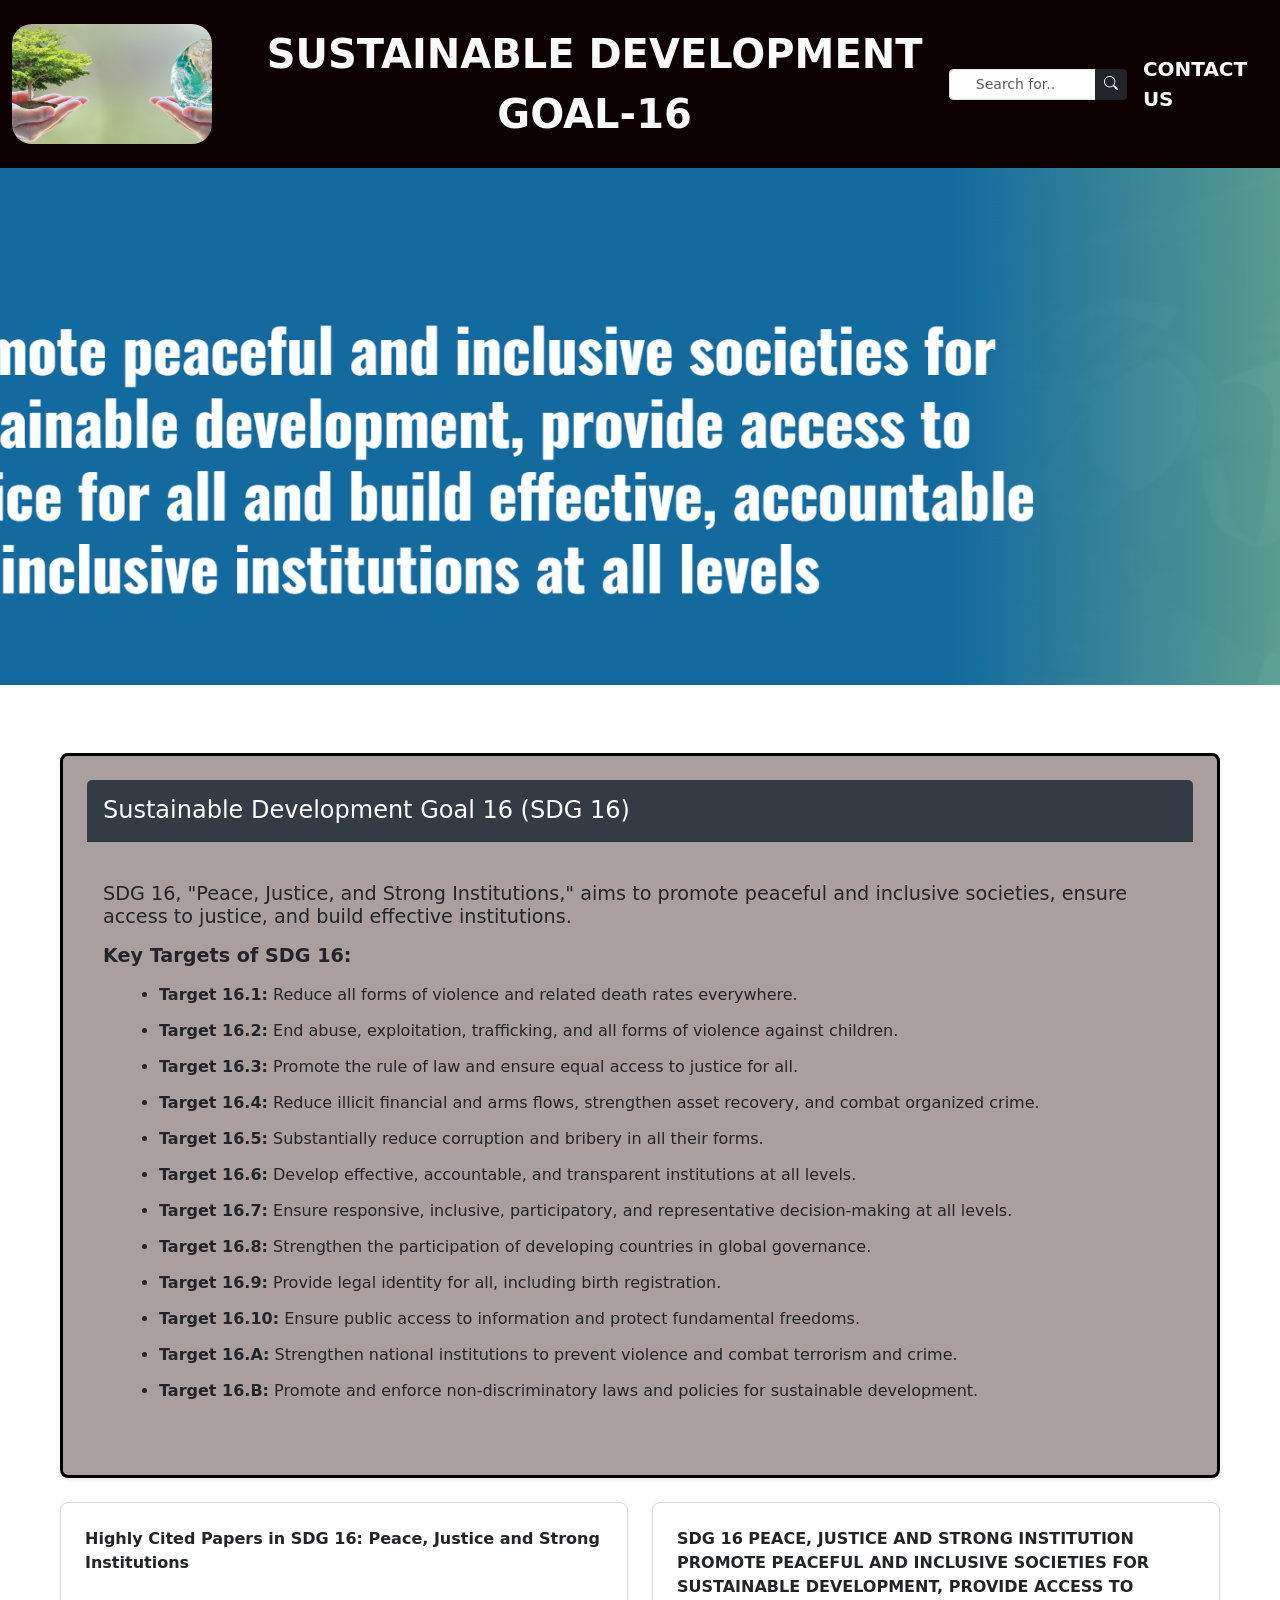
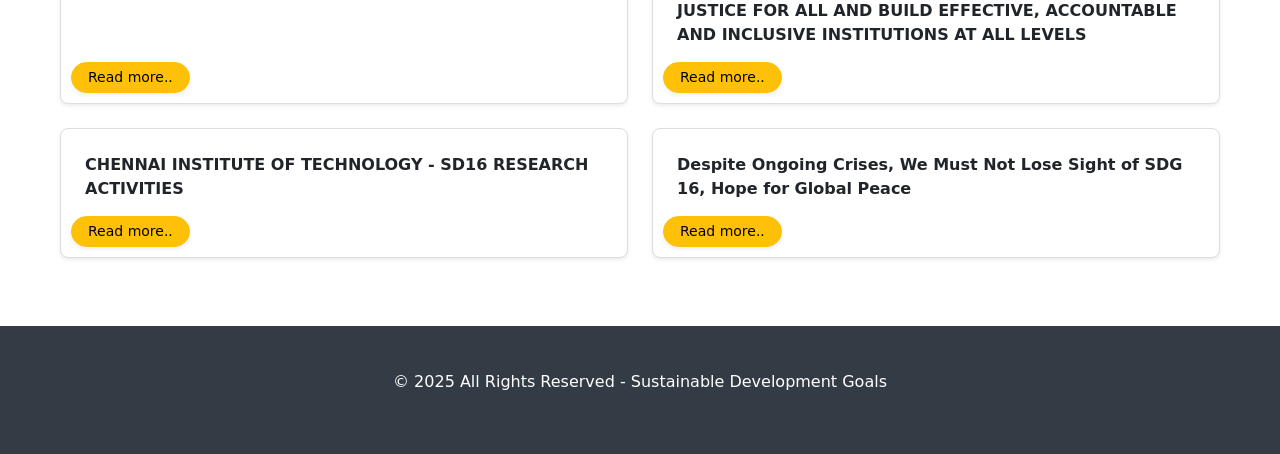
<file: index.html>
<!DOCTYPE html>
<html lang="en">
  <head>
    <meta charset="UTF-8" />
    <meta name="viewport" content="width=device-width, initial-scale=1.0" />
    <title>SDG Goal 16</title>
    <link
      rel="stylesheet"
      href="https://cdn.jsdelivr.net/npm/bootstrap@5.3.1/dist/css/bootstrap.min.css"
    />
    <link
      rel="stylesheet"
      href="https://cdn.jsdelivr.net/npm/bootstrap-icons@1.11.1/font/bootstrap-icons.css"
    />
    <link rel="stylesheet" href="style.css" />
  </head>
  <body>
    <nav
    class="navbar navbar-expand-lg custom-nav"
    style="
      background-color: rgb(13, 0, 0);
      --bs-bg-opacity: 0.9;
      position: absolute;
      top: 0;
      left: 0;
      width: 100%;
      z-index: 1000;
    "
  >
    <div class="container-fluid">
      <a href="#" class="navbar-brand">
        <img
          src="logo.png"
          alt=""
          style="width: 200px; height: 120px; border-radius: 20px"
        />
      </a>
      <button
        type="button"
        class="navbar-toggler bg-light"
        data-bs-toggle="collapse"
        data-bs-target="#blog-navbar"
        aria-controls="blog-navbar"
        aria-expanded="false"
        aria-label="Toggle Navigation"
      >
        <span class="navbar-toggler-icon"></span>
      </button>
      <nav class="navbar navbar-expand-lg w-100">
        <div class="container-fluid d-flex justify-content-between align-items-center">
          <!-- Centered Title -->
          <div class="d-flex flex-column align-items-center flex-grow-1">
            <ul class="navbar-nav text-center">
              <li class="nav-item">
                <a href="#" class="nav-link text-light fs-1">
                  <strong>SUSTAINABLE DEVELOPMENT GOAL-16</strong>
                </a>
              </li>
            </ul>
          </div>
          <!-- Search Bar and Contact Us -->
          <div class="d-flex align-items-center">
            <form class="d-flex me-3" role="search">
              <div class="input-group">
                <input
                  type="search"
                  class="form-control form-control-sm text-center"
                  placeholder="Search for.."
                />
                <button type="submit" class="btn btn-sm btn-dark">
                  <i class="bi bi-search"></i>
                </button>
              </div>
            </form>
            <a href="contact.html" class="nav-link text-light fs-5">
              <strong>CONTACT US</strong>
            </a>
          </div>
        </div>
      </nav>
    </div>
  </nav>
  
    <!--Banner-->
    <section
      class="banner-holder"
      style="
        background-image: url('016.png');
        background-size: cover;
        background-position: bottom;
        color: white;
        padding: 270px 0;
        margin-top: 45px;
        position: relative;
      "
    >
    </section>
    <!--Banner-->
    <!--Home Posts-->
    <section class="home posts py-5">
      <div class="container">
        <div class="row g-4">
          <div class="col-md-12">
            <div
              class="card shadow-sm mb-3"
              style="
                border: 3px solid #000000;
                border-radius: 8px;
                background-color: #a99f9f;
                padding: 1.5rem;
              "
            >
              <div
                class="card-header"
                style="
                  background-color: #333c44;
                  color: white;
                  font-size: 1.25rem;
                  border-radius: 5px 5px 0 0;
                  padding: 1rem;
                "
              >
                <h4 class="card-title" style="margin: 0">
                  Sustainable Development Goal 16 (SDG 16)
                </h4>
              </div>
              <div class="card-body" style="font-size: 1rem; line-height: 1.6">
                <p class="fs-6" style="color: #17181a; margin-bottom: 1.5rem">
                  <h5>
                    SDG 16, "Peace, Justice, and Strong Institutions," aims to promote peaceful and inclusive societies, ensure access to justice, and build effective institutions.
                  </h5>
                </p>
                <h5 style="font-size: 1.2rem; margin-bottom: 1rem">
                  <strong>Key Targets of SDG 16:</strong>
                </h5>
                <ul style="margin-left: 1.5rem; font-size: 1rem; line-height: 1.5">
                  <li style="margin-bottom: 0.75rem">
                    <a href="target16-1.html" class="text-dark text-decoration-none"><strong>Target 16.1:</strong> Reduce all forms of violence and related death rates everywhere.</a>
                  </li>
                  <li style="margin-bottom: 0.75rem">
                    <a href="target16-2.html" class="text-dark text-decoration-none"><strong>Target 16.2:</strong> End abuse, exploitation, trafficking, and all forms of violence against children.</a>
                  </li>
                  <li style="margin-bottom: 0.75rem">
                    <a href="target16-3.html" class="text-dark text-decoration-none"><strong>Target 16.3:</strong> Promote the rule of law and ensure equal access to justice for all.</a>
                  </li>
                  <li style="margin-bottom: 0.75rem">
                    <a href="target16-4.html" class="text-dark text-decoration-none"><strong>Target 16.4:</strong> Reduce illicit financial and arms flows, strengthen asset recovery, and combat organized crime.</a>
                  </li>
                  <li style="margin-bottom: 0.75rem">
                    <a href="target16-5.html" class="text-dark text-decoration-none"><strong>Target 16.5:</strong> Substantially reduce corruption and bribery in all their forms.</a>
                  </li>
                  <li style="margin-bottom: 0.75rem">
                    <a href="target16-6.html" class="text-dark text-decoration-none"><strong>Target 16.6:</strong> Develop effective, accountable, and transparent institutions at all levels.</a>
                  </li>
                  <li style="margin-bottom: 0.75rem">
                    <a href="target16-7.html" class="text-dark text-decoration-none"><strong>Target 16.7:</strong> Ensure responsive, inclusive, participatory, and representative decision-making at all levels.</a>
                  </li>
                  <li style="margin-bottom: 0.75rem">
                    <a href="target16-8.html" class="text-dark text-decoration-none"><strong>Target 16.8:</strong> Strengthen the participation of developing countries in global governance.</a>
                  </li>
                  <li style="margin-bottom: 0.75rem">
                    <a href="target16-9.html" class="text-dark text-decoration-none"><strong>Target 16.9:</strong> Provide legal identity for all, including birth registration.</a>
                  </li>
                  <li style="margin-bottom: 0.75rem">
                    <a href="target16-10.html" class="text-dark text-decoration-none"><strong>Target 16.10:</strong> Ensure public access to information and protect fundamental freedoms.</a>
                  </li>
                  <li style="margin-bottom: 0.75rem">
                    <a href="#" class="text-dark text-decoration-none"><strong>Target 16.A:</strong> Strengthen national institutions to prevent violence and combat terrorism and crime.</a>
                  </li>
                  <li style="margin-bottom: 0.75rem">
                    <a href="#" class="text-dark text-decoration-none"><strong>Target 16.B:</strong> Promote and enforce non-discriminatory laws and policies for sustainable development.</a>
                  </li>
                </ul>
                
              </div>
            </div>
          </div>  
            <div class="col-md-6">
                <div class="card shadow-sm mb-6" >
                  <strong>  Highly Cited Papers in SDG 16: Peace, Justice and Strong Institutions
                  </strong>
                  <div class="card-body">
                    <a
                      href="1.html"
                      class="btn btn-sm btn-warning rounded-pill shadow-sm px-3 read-more-btn"
                      >Read more..</a
                    >
                  </div>
                </div>
              </div>
              <div class="col-md-6">
                <div class="card shadow-sm mb-6">
                  <strong>SDG 16
                    PEACE, JUSTICE AND STRONG INSTITUTION
                    PROMOTE PEACEFUL AND INCLUSIVE SOCIETIES FOR
                    SUSTAINABLE DEVELOPMENT, PROVIDE ACCESS TO
                    JUSTICE FOR ALL AND BUILD EFFECTIVE, ACCOUNTABLE
                    AND INCLUSIVE INSTITUTIONS AT ALL LEVELS
                </strong>
                  <div class="card-body">
                    <a
                      href="https://vit.ac.in/files/sustainability-initiatives/SDG-Report/SDG-16-Peace-justice-and-strong-institution.pdf"
                      class="btn btn-sm btn-warning rounded-pill shadow-sm px-3 read-more-btn"
                      >Read more..</a
                    >
                  </div>
                </div>
              </div>
              <div class="col-md-6">
                <div class="card shadow-sm mb-6">
                  <strong>CHENNAI INSTITUTE OF TECHNOLOGY - SD16 RESEARCH ACTIVITIES</strong>
                  <div class="card-body">
                    <a
                      href="2.html"
                      class="btn btn-sm btn-warning rounded-pill shadow-sm px-3 read-more-btn"
                      >Read more..</a
                    >
                  </div>
                </div>
              </div>
              <div class="col-md-6">
                <div class="card shadow-sm mb-6">
                  <strong>Despite Ongoing Crises, We Must Not Lose Sight of SDG 16, Hope for Global Peace 
                </strong>
                  <div class="card-body">
                    <a
                      href="3.html"
                      class="btn btn-sm btn-warning rounded-pill shadow-sm px-3 read-more-btn"
                      >Read more..</a
                    >
                  </div>
                </div>
              </div>               
            </div>
          </div>
        </section>
        <footer class="footer py-4" style="background-color: #333c44; color: white;">
          <div class="container text-center">
            <p>&copy; 2025 All Rights Reserved - Sustainable Development Goals</p>
          </div>
        </footer>
        <script src="https://cdn.jsdelivr.net/npm/bootstrap@5.3.1/dist/js/bootstrap.bundle.min.js"></script>
      </body>
    </html>
</file>
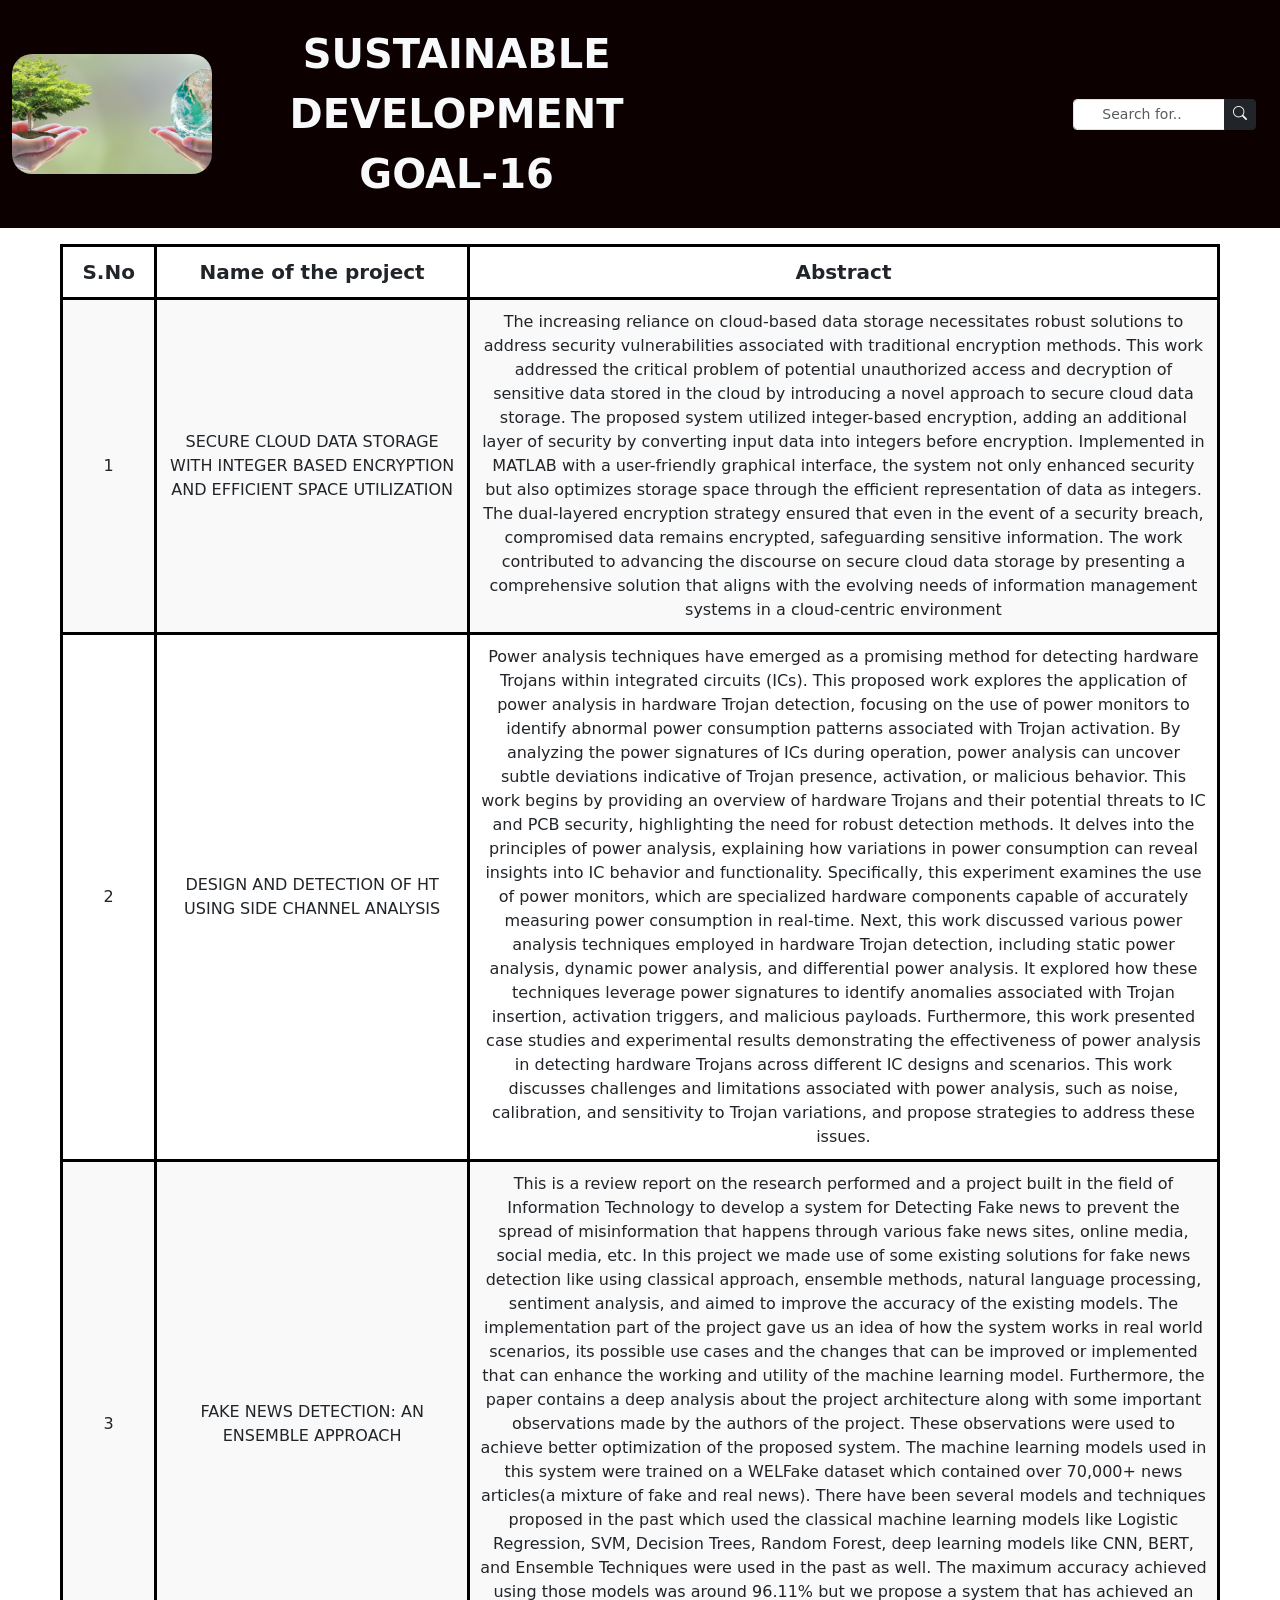
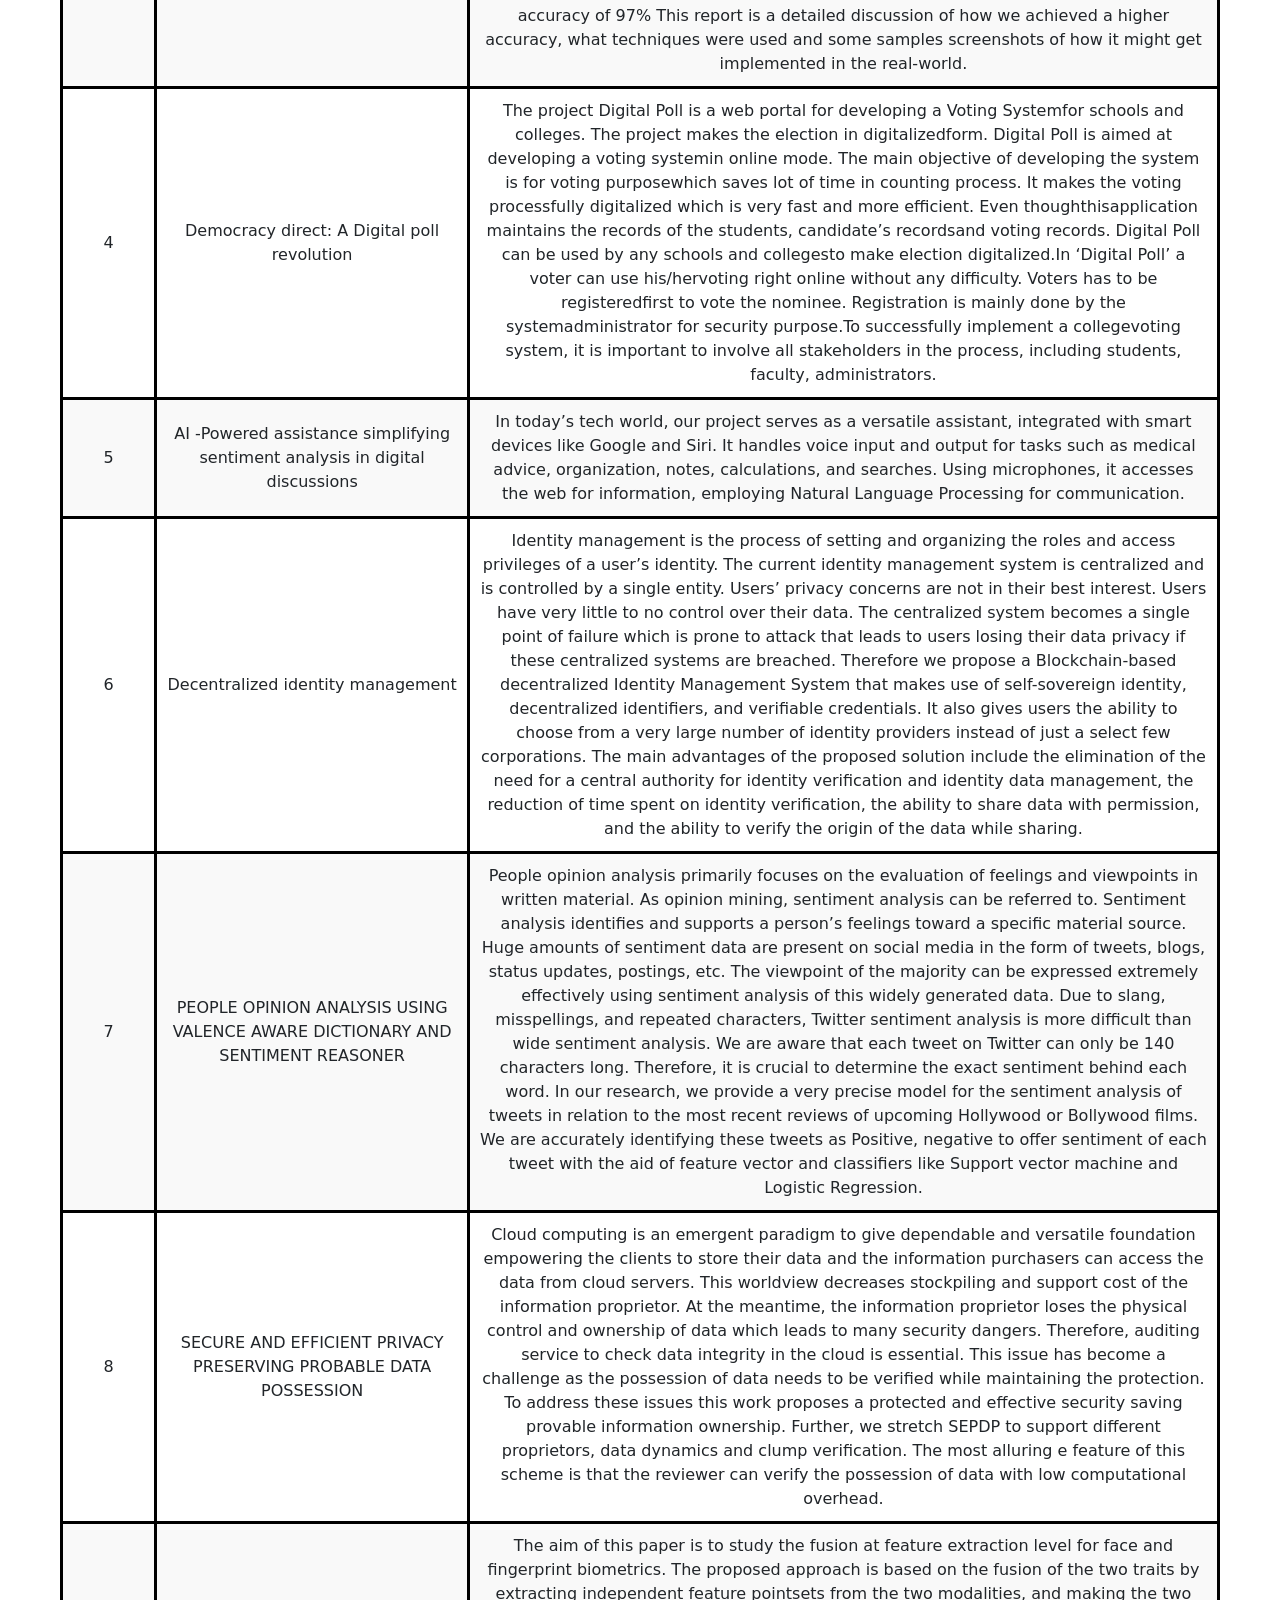
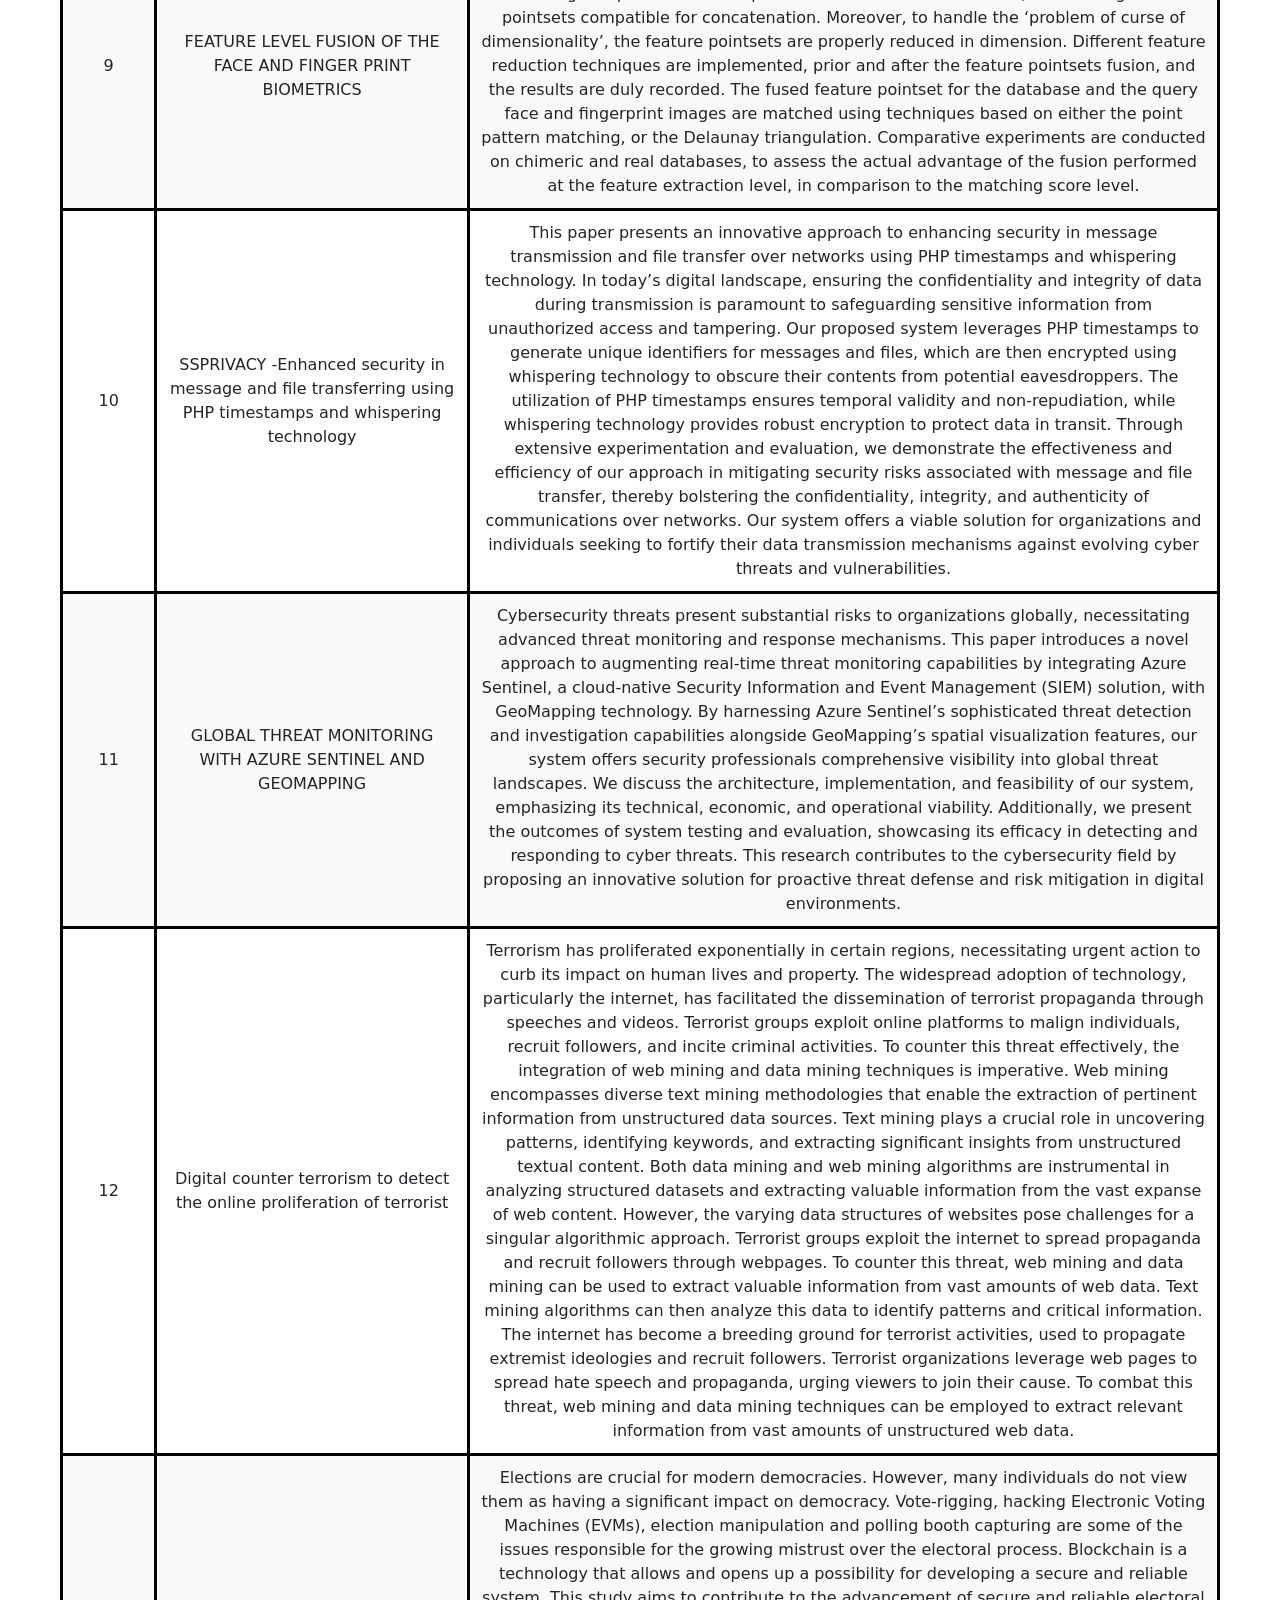
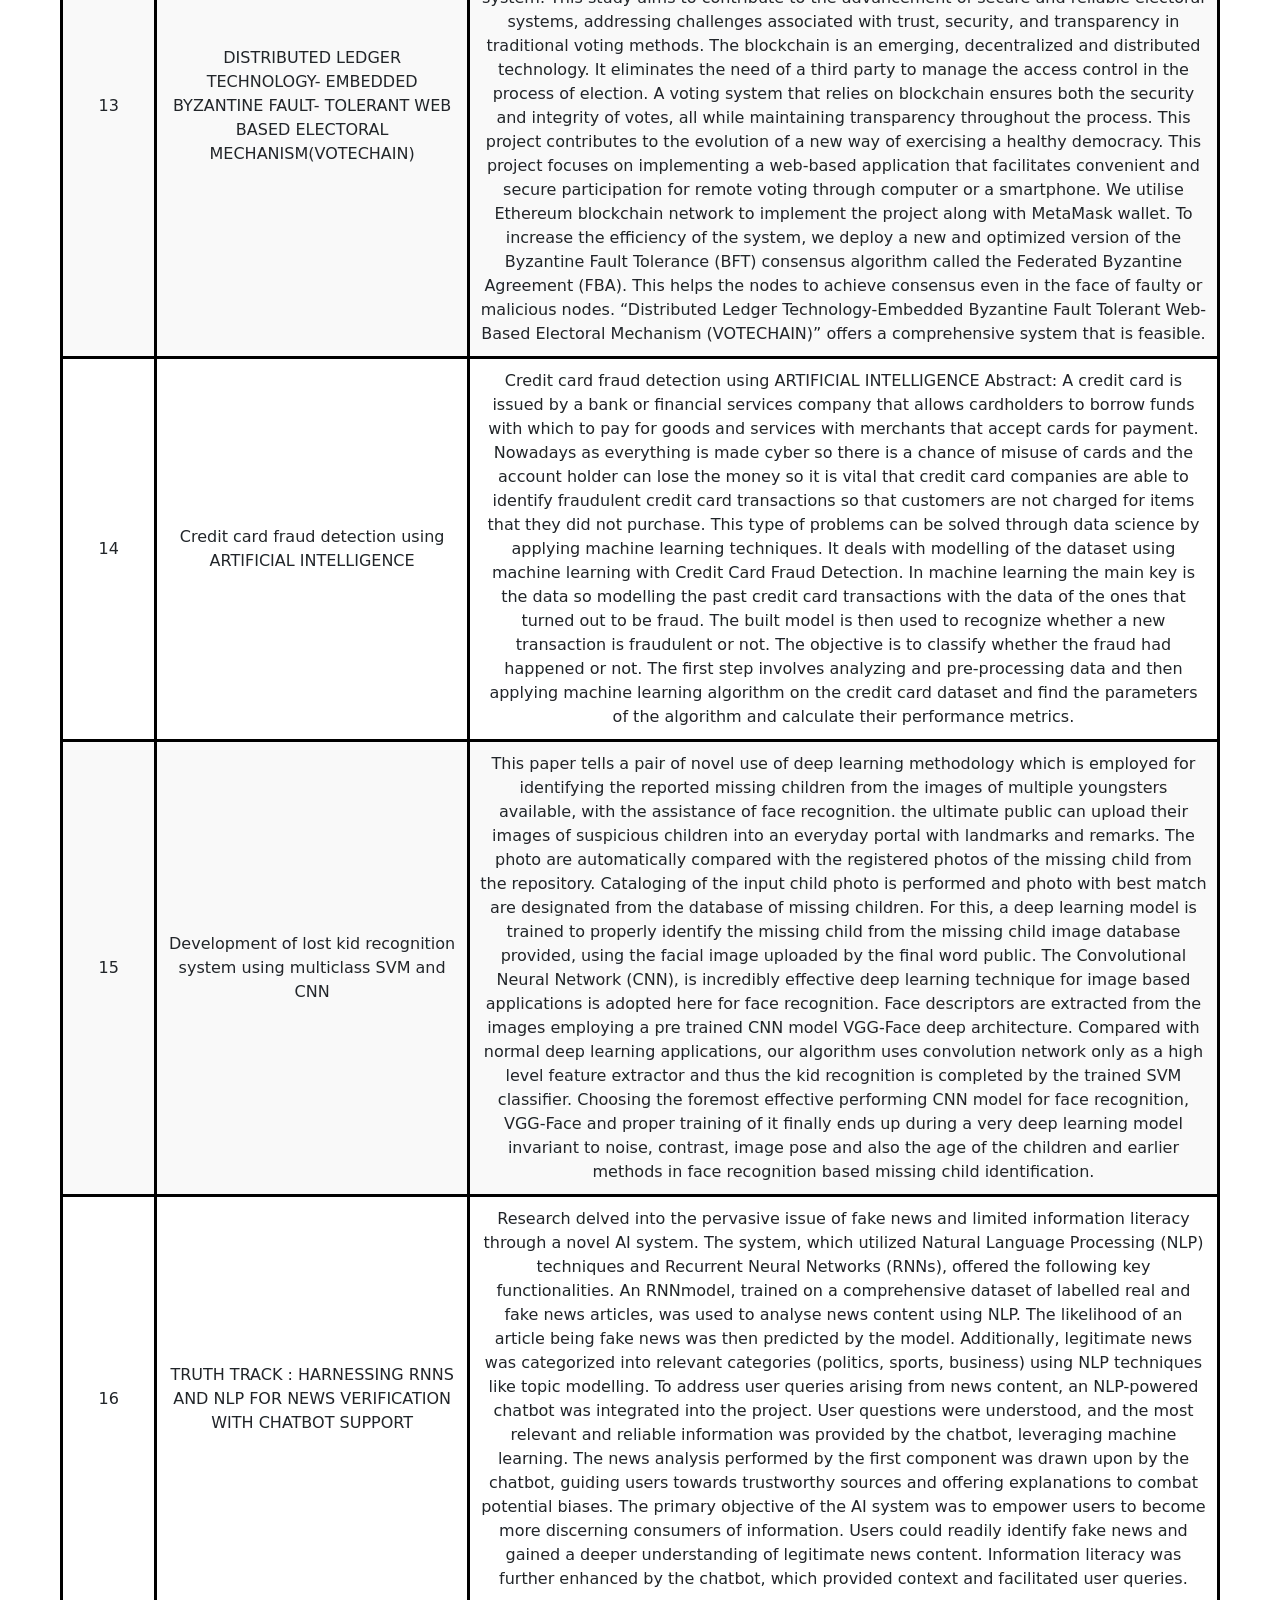
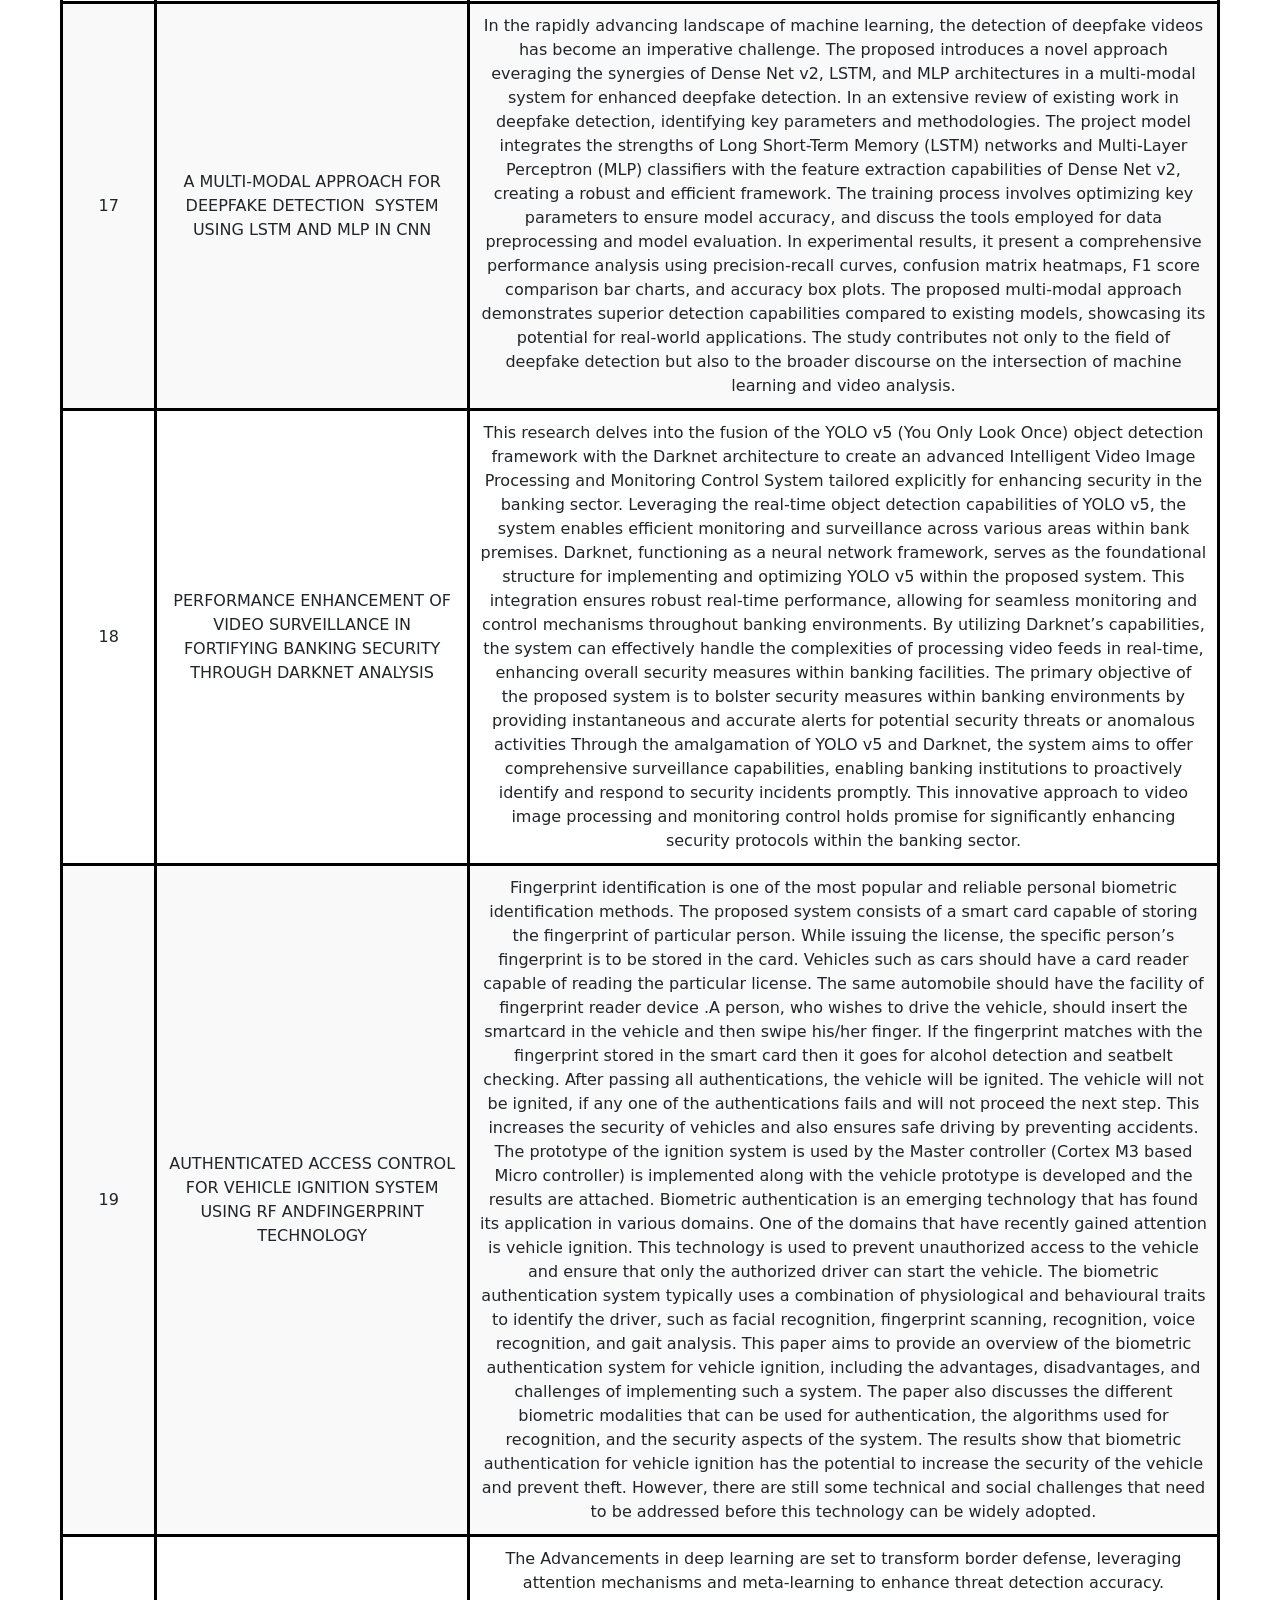
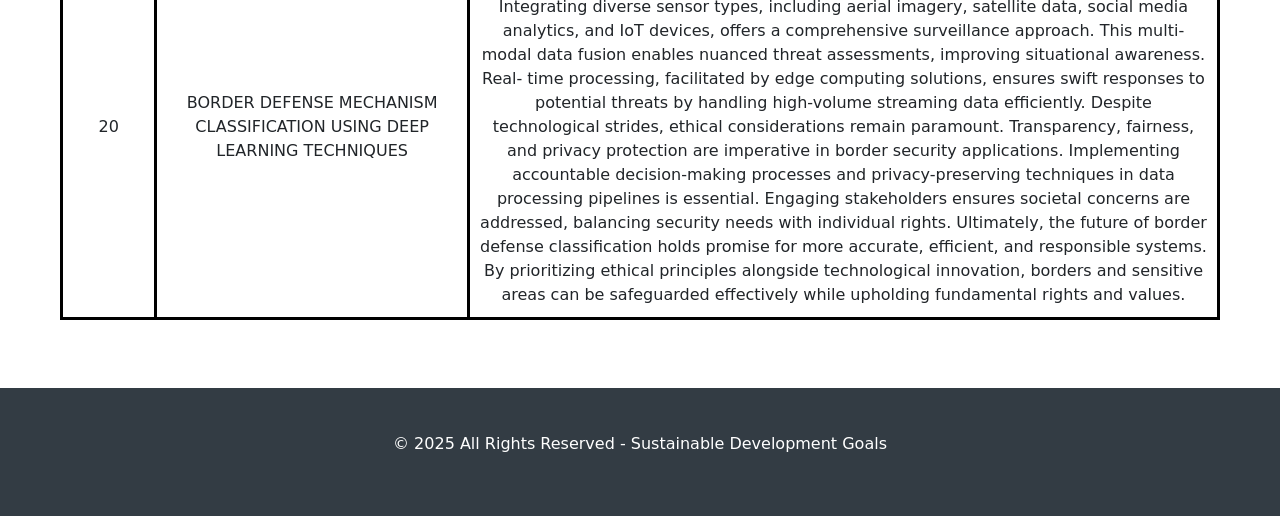
<file: 2.html>
<!DOCTYPE html>
<html lang="en">
  <head>
    <meta charset="UTF-8" />
    <meta name="viewport" content="width=device-width, initial-scale=1.0" />
    <title>SDG Goal 16</title>
    <link
      rel="stylesheet"
      href="https://cdn.jsdelivr.net/npm/bootstrap@5.3.1/dist/css/bootstrap.min.css"
    />
    <link
      rel="stylesheet"
      href="https://cdn.jsdelivr.net/npm/bootstrap-icons@1.11.1/font/bootstrap-icons.css"
    />
    <link rel="stylesheet" href="style.css" />
    <style>
        .table-wrap table {
          width: 100%;
          border-collapse: collapse;
        }
      
        .table-wrap th, .table-wrap td {
          border: 3px solid black;
          padding: 10px;
          text-align: center;
        }
      
        .table-wrap th {
          font-weight: bold;
          background-color: #f2f2f2;
        }
      
        .table-wrap tbody tr:nth-child(even) {
          background-color: #f9f9f9;
        }
        .table-wrap tbody td {
          font-weight: 500;
        }
      </style>
  </head>
  <body>
    <nav
      class="navbar navbar-expand-lg custom-nav"
      style="
        background-color: rgb(13, 0, 0);
        --bs-bg-opacity: 0.9;
        position: absolute;
        top: 0;
        left: 0;
        width: 100%;
        z-index: 1000;
      "
    >
      <div class="container-fluid">
        <a href="index.html" class="navbar-brand"
          ><img
            src="logo.png"
            alt=""
            style="width: 200px; height: 120px; border-radius: 20px"
        /></a>
        <button
          type="button"
          class="navbar-toggler bg-light"
          data-bs-toggle="collapse"
          data-bs-target="#blog-navbar"
          aria-control="blog-navbar"
          aria-expanded="false"
          aria-lable="Toggle Navigation"
        >
          <span class="navbar-toggler-icon"></span>
        </button>
        <nav class="navbar navbar-expand-lg">
          <div
            class="container-fluid d-flex justify-content-between align-items-center w-100"
          >
            <!-- Centered Text Content -->
            <div class="d-flex flex-column align-items-center w-100">
              <ul class="navbar-nav text-center">
                <li class="nav-item text-center">
                  <a
                    href="#"
                    class="nav-link text-light fs-1"
                    style="margin-right: 400px"
                  >
                    <strong>SUSTAINABLE DEVELOPMENT GOAL-16</strong>
                  </a>
                </li>
              </ul>
            </div>

            <!-- Search Form Aligned to Right -->
            <form class="d-flex ms-auto" role="search">
              <div class="input-group">
                <input
                  type="search"
                  class="form-control form-control-sm text-center"
                  placeholder="Search for.."
                />
                <button type="submit" class="btn btn-sm btn-dark">
                  <i class="bi bi-search"></i>
                </button>
              </div>
            </form>
          </div>
        </nav>
      </div>
    </nav>
    <!--Home Posts-->
    
    <section class="home posts py-5">
        
      <div class="container" style="margin-top: 30px">
        <div class="content-rht">
            <div class="table-pad">
              <div class="table-wrap">
                <table width="616">
                  <tbody>
                    <tr style="font-size:20px;">
                      <td width="41"><strong>S.No</strong></td>
                      <td width="250"><strong>Name of the project</strong></td>
                      <td width="600"><strong>Abstract</strong></td>
                    </tr>
                    <tr>
                        <h2 style="text-align: center;">SDG 16- RESEARCH ACTIVITIES</h2>
                      <td>1</td>
                      <td width="250">
                        SECURE CLOUD DATA STORAGE WITH INTEGER BASED ENCRYPTION AND
                        EFFICIENT SPACE UTILIZATION
                      </td>
                      <td width="600">
                        The increasing reliance on cloud-based data storage necessitates
                        robust solutions to address security vulnerabilities associated
                        with traditional encryption methods. This work addressed the
                        critical problem of potential unauthorized access and decryption
                        of sensitive data stored in the cloud by introducing a novel
                        approach to secure cloud data storage. The proposed system
                        utilized integer-based encryption, adding an additional layer of
                        security by converting input data into integers before encryption.
                        Implemented in MATLAB with a user-friendly graphical interface,
                        the system not only enhanced security but also optimizes storage
                        space through the efficient representation of data as integers.
                        The dual-layered encryption strategy ensured that even in the
                        event of a security breach, compromised data remains encrypted,
                        safeguarding sensitive information. The work contributed to
                        advancing the discourse on secure cloud data storage by presenting
                        a comprehensive solution that aligns with the evolving needs of
                        information management systems in a cloud-centric environment
                      </td>
                    </tr>
                    <tr>
                      <td>2</td>
                      <td width="250">
                        DESIGN AND DETECTION OF HT USING SIDE CHANNEL ANALYSIS
                      </td>
                      <td width="600">
                        Power analysis techniques have emerged as a promising method for
                        detecting hardware Trojans within integrated circuits (ICs). This
                        proposed work explores the application of power analysis in
                        hardware Trojan detection, focusing on the use of power monitors
                        to identify abnormal power consumption patterns associated with
                        Trojan activation. By analyzing the power signatures of ICs during
                        operation, power analysis can uncover subtle deviations indicative
                        of Trojan presence, activation, or malicious behavior. This work
                        begins by providing an overview of hardware Trojans and their
                        potential threats to IC and PCB security, highlighting the need
                        for robust detection methods. It delves into the principles of
                        power analysis, explaining how variations in power consumption can
                        reveal insights into IC behavior and functionality. Specifically,
                        this experiment examines the use of power monitors, which are
                        specialized hardware components capable of accurately measuring
                        power consumption in real-time. Next, this work discussed various
                        power analysis techniques employed in hardware Trojan detection,
                        including static power analysis, dynamic power analysis, and
                        differential power analysis. It explored how these techniques
                        leverage power signatures to identify anomalies associated with
                        Trojan insertion, activation triggers, and malicious payloads.
                        Furthermore, this work presented case studies and experimental
                        results demonstrating the effectiveness of power analysis in
                        detecting hardware Trojans across different IC designs and
                        scenarios. This work discusses challenges and limitations
                        associated with power analysis, such as noise, calibration, and
                        sensitivity to Trojan variations, and propose strategies to
                        address these issues.
                      </td>
                    </tr>
                    <tr>
                      <td>3</td>
                      <td width="250">FAKE NEWS DETECTION: AN ENSEMBLE APPROACH</td>
                      <td width="600">
                        This is a review report on the research performed and a project
                        built in the field of Information Technology to develop a system
                        for Detecting Fake news to prevent the spread of misinformation
                        that happens through various fake news sites, online media, social
                        media, etc. In this project we made use of some existing solutions
                        for fake news detection like using classical approach, ensemble
                        methods, natural language processing, sentiment analysis, and
                        aimed to improve the accuracy of the existing models. The
                        implementation part of the project gave us an idea of how the
                        system works in real world scenarios, its possible use cases and
                        the changes that can be improved or implemented that can enhance
                        the working and utility of the machine learning model.
                        Furthermore, the paper contains a deep analysis about the project
                        architecture along with some important observations made by the
                        authors of the project. These observations were used to achieve
                        better optimization of the proposed system. The machine learning
                        models used in this system were trained on a WELFake dataset which
                        contained over 70,000+ news articles(a mixture of fake and real
                        news). There have been several models and techniques proposed in
                        the past which used the classical machine learning models like
                        Logistic Regression, SVM, Decision Trees, Random Forest, deep
                        learning models like CNN, BERT, and Ensemble Techniques were used
                        in the past as well. The maximum accuracy achieved using those
                        models was around 96.11% but we propose a system that has achieved
                        an accuracy of 97% This report is a detailed discussion of how we
                        achieved a higher accuracy, what techniques were used and some
                        samples screenshots of how it might get implemented in the
                        real-world.
                      </td>
                    </tr>
                    <tr>
                      <td>4</td>
                      <td>Democracy direct: A Digital poll revolution</td>
                      <td width="600">
                        The project Digital Poll is a web portal for developing a Voting
                        Systemfor schools and colleges. The project makes the election in
                        digitalizedform. Digital Poll is aimed at developing a voting
                        systemin online mode. The main objective of developing the system
                        is for voting purposewhich saves lot of time in counting process.
                        It makes the voting processfully digitalized which is very fast
                        and more efficient. Even thoughthisapplication maintains the
                        records of the students, candidate’s recordsand voting records.
                        Digital Poll can be used by any schools and collegesto make
                        election digitalized.In ‘Digital Poll’ a voter can use
                        his/hervoting right online without any difficulty. Voters has to
                        be registeredfirst to vote the nominee. Registration is mainly
                        done by the systemadministrator for security purpose.To
                        successfully implement a collegevoting system, it is important to
                        involve all stakeholders in the process, including students,
                        faculty, administrators.
                      </td>
                    </tr>
                    <tr>
                      <td>5</td>
                      <td width="250">
                        AI -Powered assistance simplifying sentiment analysis in digital
                        discussions
                      </td>
                      <td width="600">
                        In today’s tech world, our project serves as a versatile
                        assistant, integrated with smart devices like Google and Siri. It
                        handles voice input and output for tasks such as medical advice,
                        organization, notes, calculations, and searches. Using
                        microphones, it accesses the web for information, employing
                        Natural Language Processing for communication.
                      </td>
                    </tr>
                    <tr>
                      <td>6</td>
                      <td>Decentralized identity management</td>
                      <td width="600">
                        Identity management is the process of setting and organizing the
                        roles and access privileges of a user’s identity. The current
                        identity management system is centralized and is controlled by a
                        single entity. Users’ privacy concerns are not in their best
                        interest. Users have very little to no control over their data.
                        The centralized system becomes a single point of failure which is
                        prone to attack that leads to users losing their data privacy if
                        these centralized systems are breached. Therefore we propose a
                        Blockchain-based decentralized Identity Management System that
                        makes use of self-sovereign identity, decentralized identifiers,
                        and verifiable credentials. It also gives users the ability to
                        choose from a very large number of identity providers instead of
                        just a select few corporations. The main advantages of the
                        proposed solution include the elimination of the need for a
                        central authority for identity verification and identity data
                        management, the reduction of time spent on identity verification,
                        the ability to share data with permission, and the ability to
                        verify the origin of the data while sharing.
                      </td>
                    </tr>
                    <tr>
                      <td>7</td>
                      <td width="250">
                        PEOPLE OPINION ANALYSIS USING VALENCE AWARE DICTIONARY AND
                        SENTIMENT REASONER
                      </td>
                      <td width="600">
                        People opinion analysis primarily focuses on the evaluation of
                        feelings and viewpoints in written material. As opinion mining,
                        sentiment analysis can be referred to. Sentiment analysis
                        identifies and supports a person’s feelings toward a specific
                        material source. Huge amounts of sentiment data are present on
                        social media in the form of tweets, blogs, status updates,
                        postings, etc. The viewpoint of the majority can be expressed
                        extremely effectively using sentiment analysis of this widely
                        generated data. Due to slang, misspellings, and repeated
                        characters, Twitter sentiment analysis is more difficult than wide
                        sentiment analysis. We are aware that each tweet on Twitter can
                        only be 140 characters long. Therefore, it is crucial to determine
                        the exact sentiment behind each word. In our research, we provide
                        a very precise model for the sentiment analysis of tweets in
                        relation to the most recent reviews of upcoming Hollywood or
                        Bollywood films. We are accurately identifying these tweets as
                        Positive, negative to offer sentiment of each tweet with the aid
                        of feature vector and classifiers like Support vector machine and
                        Logistic Regression.
                      </td>
                    </tr>
                    <tr>
                      <td>8</td>
                      <td width="250">
                        SECURE AND EFFICIENT PRIVACY PRESERVING PROBABLE DATA POSSESSION
                      </td>
                      <td width="600">
                        Cloud computing is an emergent paradigm to give dependable and
                        versatile foundation empowering the clients to store their data
                        and the information purchasers can access the data from cloud
                        servers. This worldview decreases stockpiling and support cost of
                        the information proprietor. At the meantime, the information
                        proprietor loses the physical control and ownership of data which
                        leads to many security dangers. Therefore, auditing service to
                        check data integrity in the cloud is essential. This issue has
                        become a challenge as the possession of data needs to be verified
                        while maintaining the protection. To address these issues this
                        work proposes a protected and effective security saving provable
                        information ownership. Further, we stretch SEPDP to support
                        different proprietors, data dynamics and clump verification. The
                        most alluring e feature of this scheme is that the reviewer can
                        verify the possession of data with low computational overhead.
                      </td>
                    </tr>
                    <tr>
                      <td>9</td>
                      <td width="250">
                        FEATURE LEVEL FUSION OF THE FACE AND FINGER PRINT BIOMETRICS
                      </td>
                      <td width="600">
                        The aim of this paper is to study the fusion at feature extraction
                        level for face and fingerprint biometrics. The proposed approach
                        is based on the fusion of the two traits by extracting independent
                        feature pointsets from the two modalities, and making the two
                        pointsets compatible for concatenation. Moreover, to handle the
                        ‘problem of curse of dimensionality’, the feature pointsets are
                        properly reduced in dimension. Different feature reduction
                        techniques are implemented, prior and after the feature pointsets
                        fusion, and the results are duly recorded. The fused feature
                        pointset for the database and the query face and fingerprint
                        images are matched using techniques based on either the point
                        pattern matching, or the Delaunay triangulation. Comparative
                        experiments are conducted on chimeric and real databases, to
                        assess the actual advantage of the fusion performed at the feature
                        extraction level, in comparison to the matching score level.
                      </td>
                    </tr>
                    <tr>
                      <td>10</td>
                      <td width="250">
                        SSPRIVACY -Enhanced security in message and file transferring
                        using PHP timestamps and whispering technology
                      </td>
                      <td width="600">
                        This paper presents an innovative approach to enhancing security
                        in message transmission and file transfer over networks using PHP
                        timestamps and whispering technology. In today’s digital
                        landscape, ensuring the confidentiality and integrity of data
                        during transmission is paramount to safeguarding sensitive
                        information from unauthorized access and tampering. Our proposed
                        system leverages PHP timestamps to generate unique identifiers for
                        messages and files, which are then encrypted using whispering
                        technology to obscure their contents from potential eavesdroppers.
                        The utilization of PHP timestamps ensures temporal validity and
                        non-repudiation, while whispering technology provides robust
                        encryption to protect data in transit. Through extensive
                        experimentation and evaluation, we demonstrate the effectiveness
                        and efficiency of our approach in mitigating security risks
                        associated with message and file transfer, thereby bolstering the
                        confidentiality, integrity, and authenticity of communications
                        over networks. Our system offers a viable solution for
                        organizations and individuals seeking to fortify their data
                        transmission mechanisms against evolving cyber threats and
                        vulnerabilities.
                      </td>
                    </tr>
                    <tr>
                      <td>11</td>
                      <td width="250">
                        GLOBAL THREAT MONITORING WITH AZURE SENTINEL AND GEOMAPPING
                      </td>
                      <td width="600">
                        Cybersecurity threats present substantial risks to organizations
                        globally, necessitating advanced threat monitoring and response
                        mechanisms. This paper introduces a novel approach to augmenting
                        real-time threat monitoring capabilities by integrating Azure
                        Sentinel, a cloud-native Security Information and Event Management
                        (SIEM) solution, with GeoMapping technology. By harnessing Azure
                        Sentinel’s sophisticated threat detection and investigation
                        capabilities alongside GeoMapping’s spatial visualization
                        features, our system offers security professionals comprehensive
                        visibility into global threat landscapes. We discuss the
                        architecture, implementation, and feasibility of our system,
                        emphasizing its technical, economic, and operational viability.
                        Additionally, we present the outcomes of system testing and
                        evaluation, showcasing its efficacy in detecting and responding to
                        cyber threats. This research contributes to the cybersecurity
                        field by proposing an innovative solution for proactive threat
                        defense and risk mitigation in digital environments.
                      </td>
                    </tr>
                    <tr>
                      <td>12</td>
                      <td width="250">
                        Digital counter terrorism to detect the online proliferation of
                        terrorist
                      </td>
                      <td width="600">
                        Terrorism has proliferated exponentially in certain regions,
                        necessitating urgent action to curb its impact on human lives and
                        property. The widespread adoption of technology, particularly the
                        internet, has facilitated the dissemination of terrorist
                        propaganda through speeches and videos. Terrorist groups exploit
                        online platforms to malign individuals, recruit followers, and
                        incite criminal activities. To counter this threat effectively,
                        the integration of web mining and data mining techniques is
                        imperative. Web mining encompasses diverse text mining
                        methodologies that enable the extraction of pertinent information
                        from unstructured data sources. Text mining plays a crucial role
                        in uncovering patterns, identifying keywords, and extracting
                        significant insights from unstructured textual content. Both data
                        mining and web mining algorithms are instrumental in analyzing
                        structured datasets and extracting valuable information from the
                        vast expanse of web content. However, the varying data structures
                        of websites pose challenges for a singular algorithmic approach.
                        Terrorist groups exploit the internet to spread propaganda and
                        recruit followers through webpages. To counter this threat, web
                        mining and data mining can be used to extract valuable information
                        from vast amounts of web data. Text mining algorithms can then
                        analyze this data to identify patterns and critical information.
                        The internet has become a breeding ground for terrorist
                        activities, used to propagate extremist ideologies and recruit
                        followers. Terrorist organizations leverage web pages to spread
                        hate speech and propaganda, urging viewers to join their cause. To
                        combat this threat, web mining and data mining techniques can be
                        employed to extract relevant information from vast amounts of
                        unstructured web data.
                      </td>
                    </tr>
                    <tr>
                      <td>13</td>
                      <td width="250">
                        DISTRIBUTED LEDGER TECHNOLOGY- EMBEDDED BYZANTINE FAULT- TOLERANT
                        WEB BASED ELECTORAL MECHANISM(VOTECHAIN)
                      </td>
                      <td width="600">
                        Elections are crucial for modern democracies. However, many
                        individuals do not view them as having a significant impact on
                        democracy. Vote-rigging, hacking Electronic Voting Machines
                        (EVMs), election manipulation and polling booth capturing are some
                        of the issues responsible for the growing mistrust over the
                        electoral process. Blockchain is a technology that allows and
                        opens up a possibility for developing a secure and reliable
                        system. This study aims to contribute to the advancement of secure
                        and reliable electoral systems, addressing challenges associated
                        with trust, security, and transparency in traditional voting
                        methods. The blockchain is an emerging, decentralized and
                        distributed technology. It eliminates the need of a third party to
                        manage the access control in the process of election. A voting
                        system that relies on blockchain ensures both the security and
                        integrity of votes, all while maintaining transparency throughout
                        the process. This project contributes to the evolution of a new
                        way of exercising a healthy democracy. This project focuses on
                        implementing a web-based application that facilitates convenient
                        and secure participation for remote voting through computer or a
                        smartphone. We utilise Ethereum blockchain network to implement
                        the project along with MetaMask wallet. To increase the efficiency
                        of the system, we deploy a new and optimized version of the
                        Byzantine Fault Tolerance (BFT) consensus algorithm called the
                        Federated Byzantine Agreement (FBA). This helps the nodes to
                        achieve consensus even in the face of faulty or malicious nodes.
                        “Distributed Ledger Technology-Embedded Byzantine Fault Tolerant
                        Web-Based Electoral Mechanism (VOTECHAIN)” offers a comprehensive
                        system that is feasible.
                      </td>
                    </tr>
                    <tr>
                      <td>14</td>
                      <td width="250">
                        Credit card fraud detection using ARTIFICIAL INTELLIGENCE
                      </td>
                      <td width="600">
                        Credit card fraud detection using ARTIFICIAL INTELLIGENCE
                        Abstract: A credit card is issued by a bank or financial services
                        company that allows cardholders to borrow funds with which to pay
                        for goods and services with merchants that accept cards for
                        payment. Nowadays as everything is made cyber so there is a chance
                        of misuse of cards and the account holder can lose the money so it
                        is vital that credit card companies are able to identify
                        fraudulent credit card transactions so that customers are not
                        charged for items that they did not purchase. This type of
                        problems can be solved through data science by applying machine
                        learning techniques. It deals with modelling of the dataset using
                        machine learning with Credit Card Fraud Detection. In machine
                        learning the main key is the data so modelling the past credit
                        card transactions with the data of the ones that turned out to be
                        fraud. The built model is then used to recognize whether a new
                        transaction is fraudulent or not. The objective is to classify
                        whether the fraud had happened or not. The first step involves
                        analyzing and pre-processing data and then applying machine
                        learning algorithm on the credit card dataset and find the
                        parameters of the algorithm and calculate their performance
                        metrics.
                      </td>
                    </tr>
                    <tr>
                      <td>15</td>
                      <td width="250">
                        Development of lost kid recognition system using multiclass SVM
                        and CNN
                      </td>
                      <td width="600">
                        This paper tells a pair of novel use of deep learning methodology
                        which is employed for identifying the reported missing children
                        from the images of multiple youngsters available, with the
                        assistance of face recognition. the ultimate public can upload
                        their images of suspicious children into an everyday portal with
                        landmarks and remarks. The photo are automatically compared with
                        the registered photos of the missing child from the repository.
                        Cataloging of the input child photo is performed and photo with
                        best match are designated from the database of missing children.
                        For this, a deep learning model is trained to properly identify
                        the missing child from the missing child image database provided,
                        using the facial image uploaded by the final word public. The
                        Convolutional Neural Network (CNN), is incredibly effective deep
                        learning technique for image based applications is adopted here
                        for face recognition. Face descriptors are extracted from the
                        images employing a pre trained CNN model VGG-Face deep
                        architecture. Compared with normal deep learning applications, our
                        algorithm uses convolution network only as a high level feature
                        extractor and thus the kid recognition is completed by the trained
                        SVM classifier. Choosing the foremost effective performing CNN
                        model for face recognition, VGG-Face and proper training of it
                        finally ends up during a very deep learning model invariant to
                        noise, contrast, image pose and also the age of the children and
                        earlier methods in face recognition based missing child
                        identification.
                      </td>
                    </tr>
                    <tr>
                      <td>16</td>
                      <td width="250">
                        TRUTH TRACK : HARNESSING RNNS AND NLP FOR NEWS VERIFICATION WITH
                        CHATBOT SUPPORT
                      </td>
                      <td width="600">
                        Research delved into the pervasive issue of fake news and limited
                        information literacy through a novel AI system. The system, which
                        utilized Natural Language Processing (NLP) techniques and
                        Recurrent Neural Networks (RNNs), offered the following key
                        functionalities. An RNNmodel, trained on a comprehensive dataset
                        of labelled real and fake news articles, was used to analyse news
                        content using NLP. The likelihood of an article being fake news
                        was then predicted by the model. Additionally, legitimate news was
                        categorized into relevant categories (politics, sports, business)
                        using NLP techniques like topic modelling. To address user queries
                        arising from news content, an NLP-powered chatbot was integrated
                        into the project. User questions were understood, and the most
                        relevant and reliable information was provided by the chatbot,
                        leveraging machine learning. The news analysis performed by the
                        first component was drawn upon by the chatbot, guiding users
                        towards trustworthy sources and offering explanations to combat
                        potential biases. The primary objective of the AI system was to
                        empower users to become more discerning consumers of information.
                        Users could readily identify fake news and gained a deeper
                        understanding of legitimate news content. Information literacy was
                        further enhanced by the chatbot, which provided context and
                        facilitated user queries.
                      </td>
                    </tr>
                    <tr>
                      <td>17</td>
                      <td width="250">
                        A MULTI-MODAL APPROACH FOR DEEPFAKE DETECTION&nbsp; SYSTEM USING
                        LSTM AND MLP IN CNN
                      </td>
                      <td width="600">
                        In the rapidly advancing landscape of machine learning, the
                        detection of deepfake videos has become an imperative challenge.
                        The proposed introduces a novel approach everaging the synergies
                        of Dense Net v2, LSTM, and MLP architectures in a multi-modal
                        system for enhanced deepfake detection. In an extensive review of
                        existing work in deepfake detection, identifying key parameters
                        and methodologies. The project model integrates the strengths of
                        Long Short-Term Memory (LSTM) networks and Multi-Layer Perceptron
                        (MLP) classifiers with the feature extraction capabilities of
                        Dense Net v2, creating a robust and efficient framework. The
                        training process involves optimizing key parameters to ensure
                        model accuracy, and discuss the tools employed for data
                        preprocessing and model evaluation. In experimental results, it
                        present a comprehensive performance analysis using
                        precision-recall curves, confusion matrix heatmaps, F1 score
                        comparison bar charts, and accuracy box plots. The proposed
                        multi-modal approach demonstrates superior detection capabilities
                        compared to existing models, showcasing its potential for
                        real-world applications. The study contributes not only to the
                        field of deepfake detection but also to the broader discourse on
                        the intersection of machine learning and video analysis.
                      </td>
                    </tr>
                    <tr>
                      <td>18</td>
                      <td width="250">
                        PERFORMANCE ENHANCEMENT OF VIDEO SURVEILLANCE IN FORTIFYING
                        BANKING SECURITY THROUGH DARKNET ANALYSIS
                      </td>
                      <td width="600">
                        This research delves into the fusion of the YOLO v5 (You Only Look
                        Once) object detection framework with the Darknet architecture to
                        create an advanced Intelligent Video Image Processing and
                        Monitoring Control System tailored explicitly for enhancing
                        security in the banking sector. Leveraging the real-time object
                        detection capabilities of YOLO v5, the system enables efficient
                        monitoring and surveillance across various areas within bank
                        premises. Darknet, functioning as a neural network framework,
                        serves as the foundational structure for implementing and
                        optimizing YOLO v5 within the proposed system. This integration
                        ensures robust real-time performance, allowing for seamless
                        monitoring and control mechanisms throughout banking environments.
                        By utilizing Darknet’s capabilities, the system can effectively
                        handle the complexities of processing video feeds in real-time,
                        enhancing overall security measures within banking facilities. The
                        primary objective of the proposed system is to bolster security
                        measures within banking environments by providing instantaneous
                        and accurate alerts for potential security threats or anomalous
                        activities Through the amalgamation of YOLO v5 and Darknet, the
                        system aims to offer comprehensive surveillance capabilities,
                        enabling banking institutions to proactively identify and respond
                        to security incidents promptly. This innovative approach to video
                        image processing and monitoring control holds promise for
                        significantly enhancing security protocols within the banking
                        sector.
                      </td>
                    </tr>
                    <tr>
                      <td>19</td>
                      <td width="250">
                        AUTHENTICATED ACCESS CONTROL FOR VEHICLE IGNITION SYSTEM USING RF
                        ANDFINGERPRINT TECHNOLOGY
                      </td>
                      <td width="600">
                        Fingerprint identification is one of the most popular and reliable
                        personal biometric identification methods. The proposed system
                        consists of a smart card capable of storing the fingerprint of
                        particular person. While issuing the license, the specific
                        person’s fingerprint is to be stored in the card. Vehicles such as
                        cars should have a card reader capable of reading the particular
                        license. The same automobile should have the facility of
                        fingerprint reader device .A person, who wishes to drive the
                        vehicle, should insert the smartcard in the vehicle and then swipe
                        his/her finger. If the fingerprint matches with the fingerprint
                        stored in the smart card then it goes for alcohol detection and
                        seatbelt checking. After passing all authentications, the vehicle
                        will be ignited. The vehicle will not be ignited, if any one of
                        the authentications fails and will not proceed the next step. This
                        increases the security of vehicles and also ensures safe driving
                        by preventing accidents. The prototype of the ignition system is
                        used by the Master controller (Cortex M3 based Micro controller)
                        is implemented along with the vehicle prototype is developed and
                        the results are attached. Biometric authentication is an emerging
                        technology that has found its application in various domains. One
                        of the domains that have recently gained attention is vehicle
                        ignition. This technology is used to prevent unauthorized access
                        to the vehicle and ensure that only the authorized driver can
                        start the vehicle. The biometric authentication system typically
                        uses a combination of physiological and behavioural traits to
                        identify the driver, such as facial recognition, fingerprint
                        scanning, recognition, voice recognition, and gait analysis. This
                        paper aims to provide an overview of the biometric authentication
                        system for vehicle ignition, including the advantages,
                        disadvantages, and challenges of implementing such a system. The
                        paper also discusses the different biometric modalities that can
                        be used for authentication, the algorithms used for recognition,
                        and the security aspects of the system. The results show that
                        biometric authentication for vehicle ignition has the potential to
                        increase the security of the vehicle and prevent theft. However,
                        there are still some technical and social challenges that need to
                        be addressed before this technology can be widely adopted.
                      </td>
                    </tr>
                    <tr>
                      <td>20</td>
                      <td width="250">
                        BORDER DEFENSE MECHANISM CLASSIFICATION USING DEEP LEARNING
                        TECHNIQUES
                      </td>
                      <td width="600">
                        The Advancements in deep learning are set to transform border
                        defense, leveraging attention mechanisms and meta-learning to
                        enhance threat detection accuracy. Integrating diverse sensor
                        types, including aerial imagery, satellite data, social media
                        analytics, and IoT devices, offers a comprehensive surveillance
                        approach. This multi-modal data fusion enables nuanced threat
                        assessments, improving situational awareness. Real- time
                        processing, facilitated by edge computing solutions, ensures swift
                        responses to potential threats by handling high-volume streaming
                        data efficiently. Despite technological strides, ethical
                        considerations remain paramount. Transparency, fairness, and
                        privacy protection are imperative in border security applications.
                        Implementing accountable decision-making processes and
                        privacy-preserving techniques in data processing pipelines is
                        essential. Engaging stakeholders ensures societal concerns are
                        addressed, balancing security needs with individual rights.
                        Ultimately, the future of border defense classification holds
                        promise for more accurate, efficient, and responsible systems. By
                        prioritizing ethical principles alongside technological
                        innovation, borders and sensitive areas can be safeguarded
                        effectively while upholding fundamental rights and values.
                      </td>
                    </tr>
                  </tbody>
                </table>
              </div>
            </div>
          </div>
          
          </div>
        </div>
      </div>
    </section>
    <footer class="footer py-4" style="background-color: #333c44; color: white">
      <div class="container text-center">
        <p>&copy; 2025 All Rights Reserved - Sustainable Development Goals</p>
      </div>
    </footer>
    <script src="https://cdn.jsdelivr.net/npm/bootstrap@5.3.1/dist/js/bootstrap.bundle.min.js"></script>
  </body>
</html>
</file>
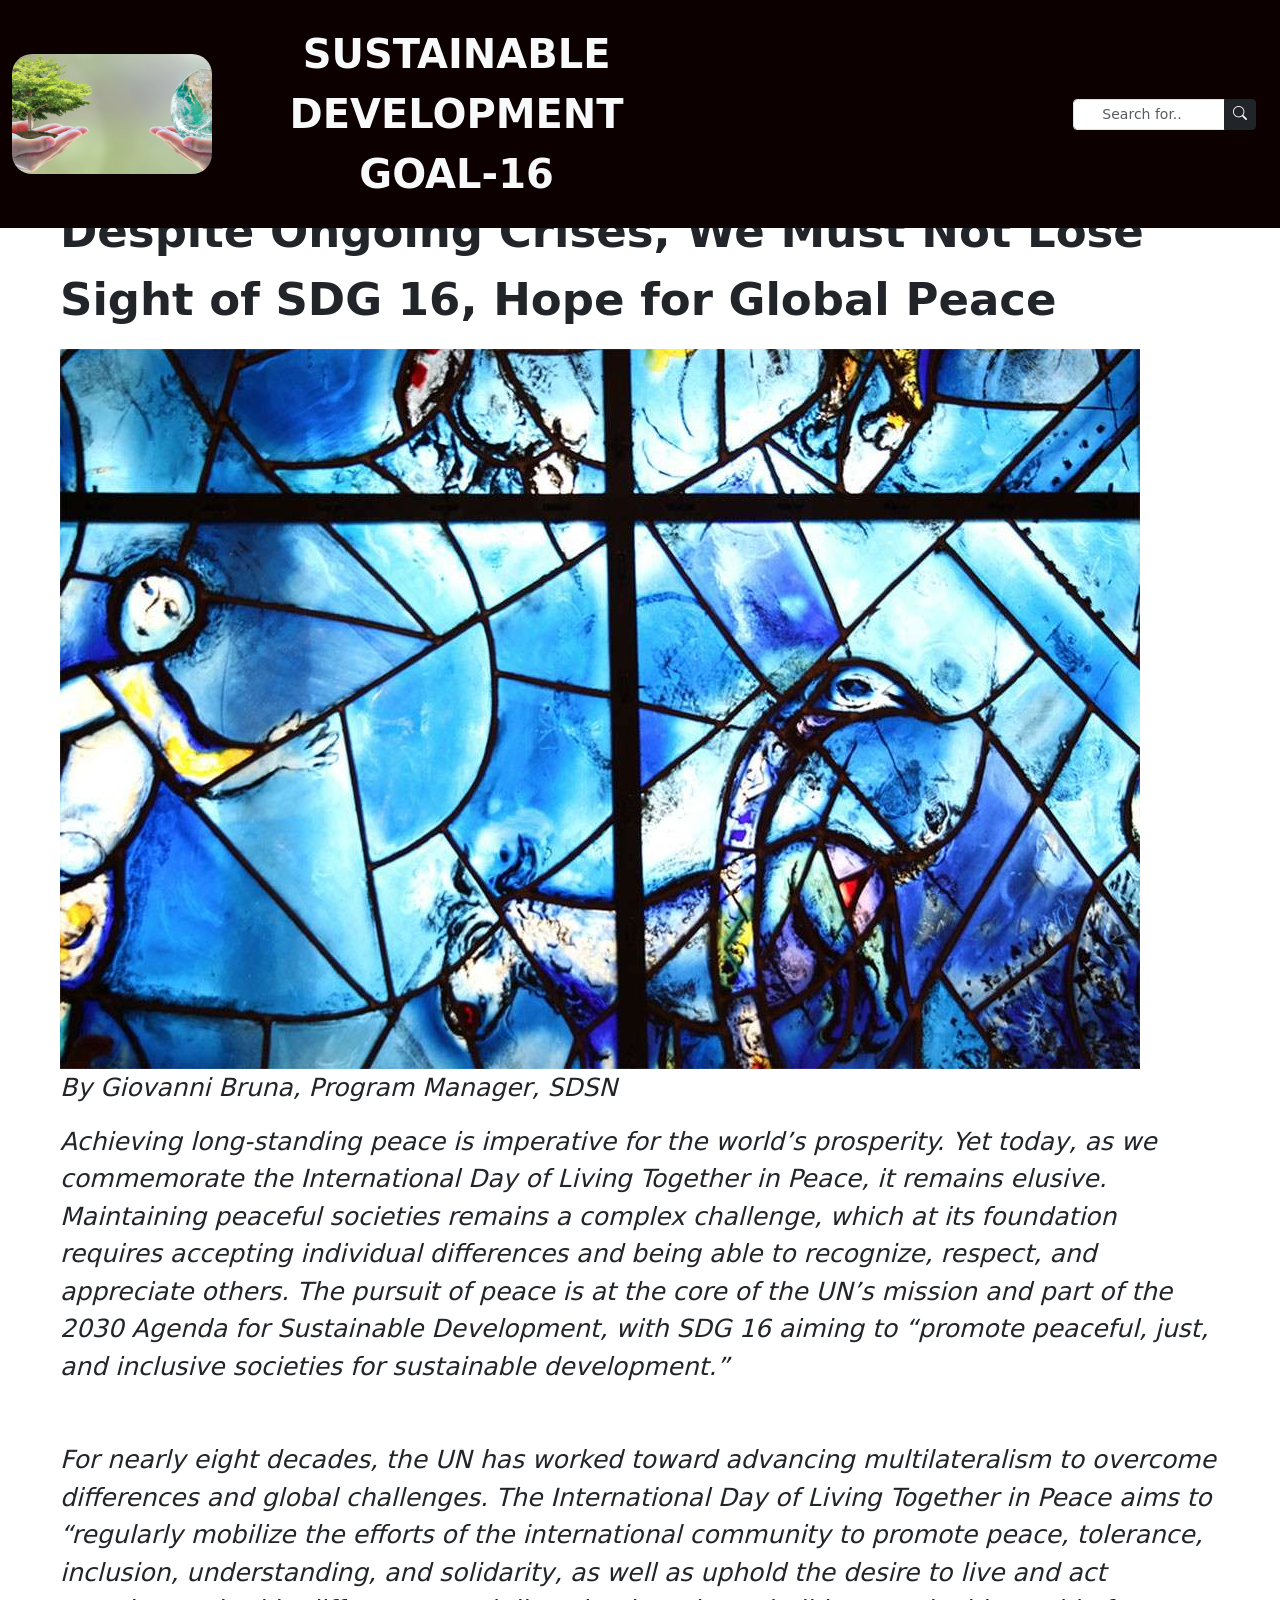
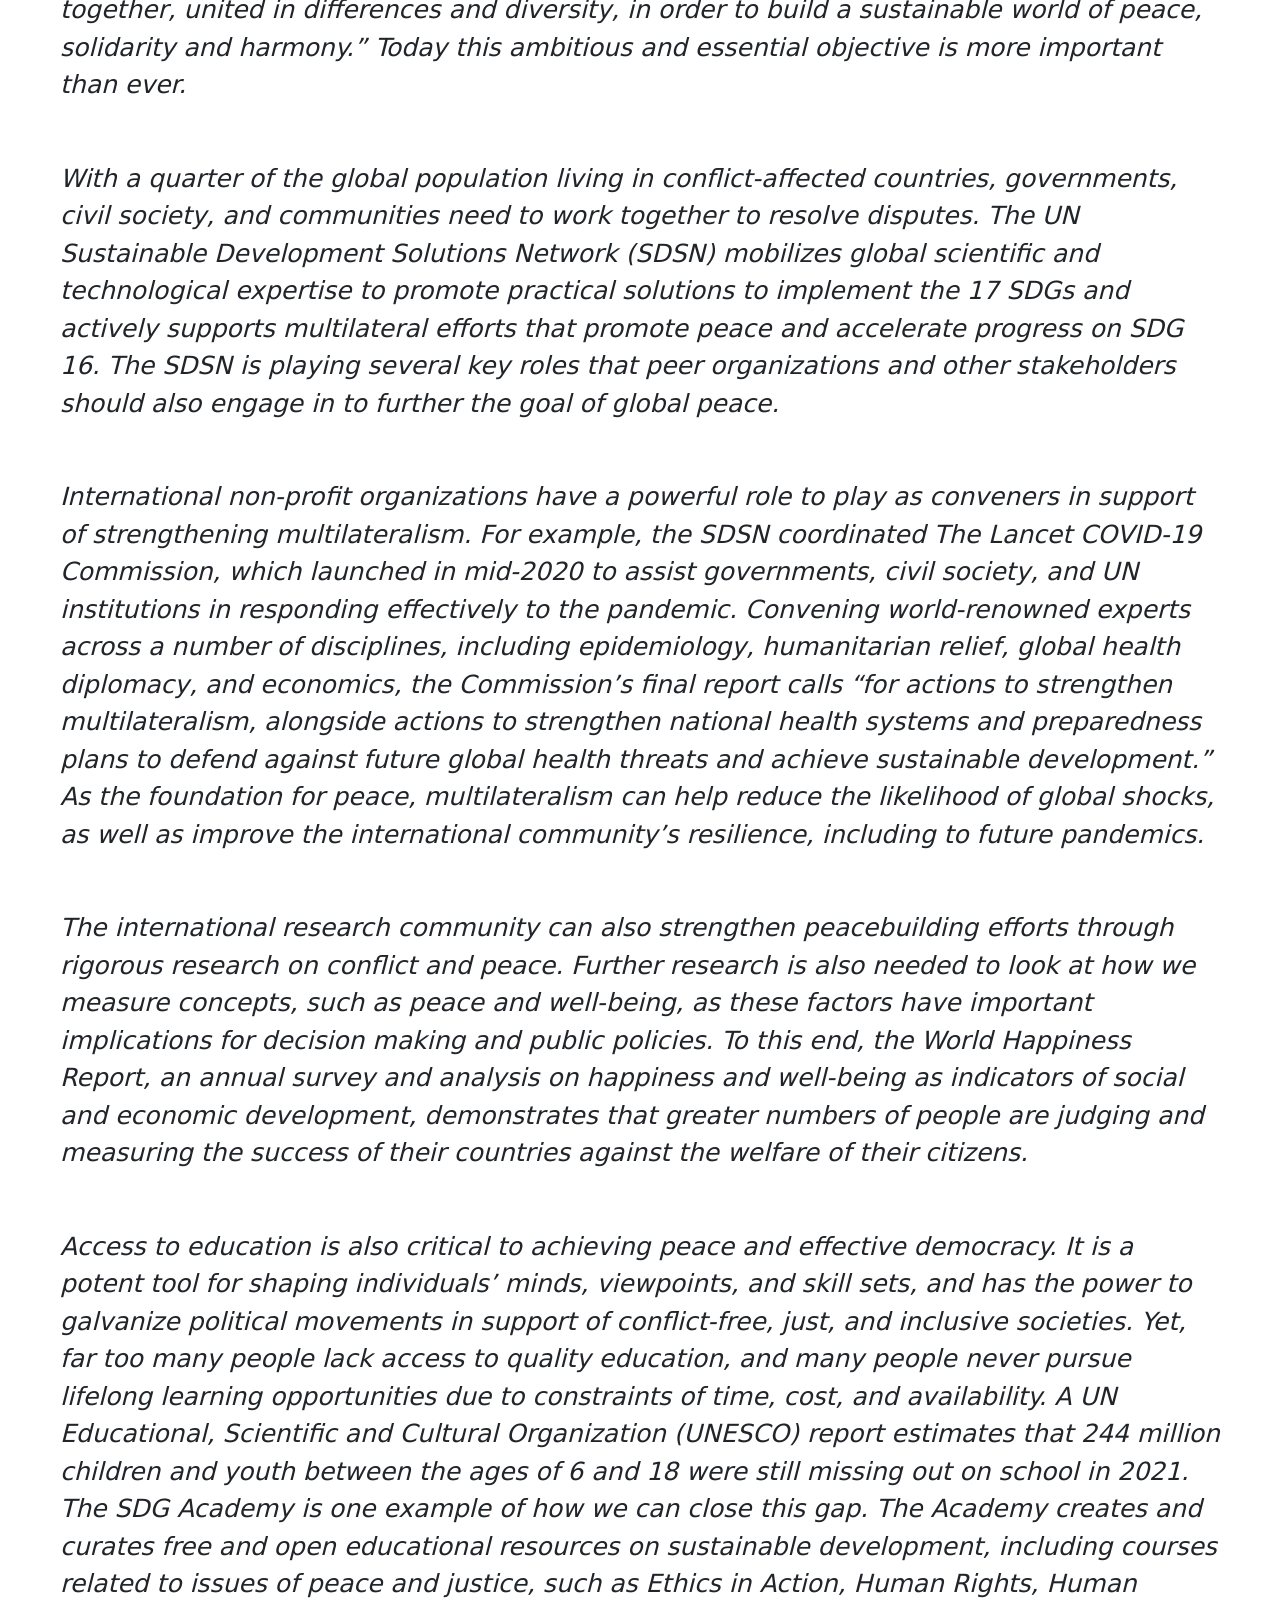
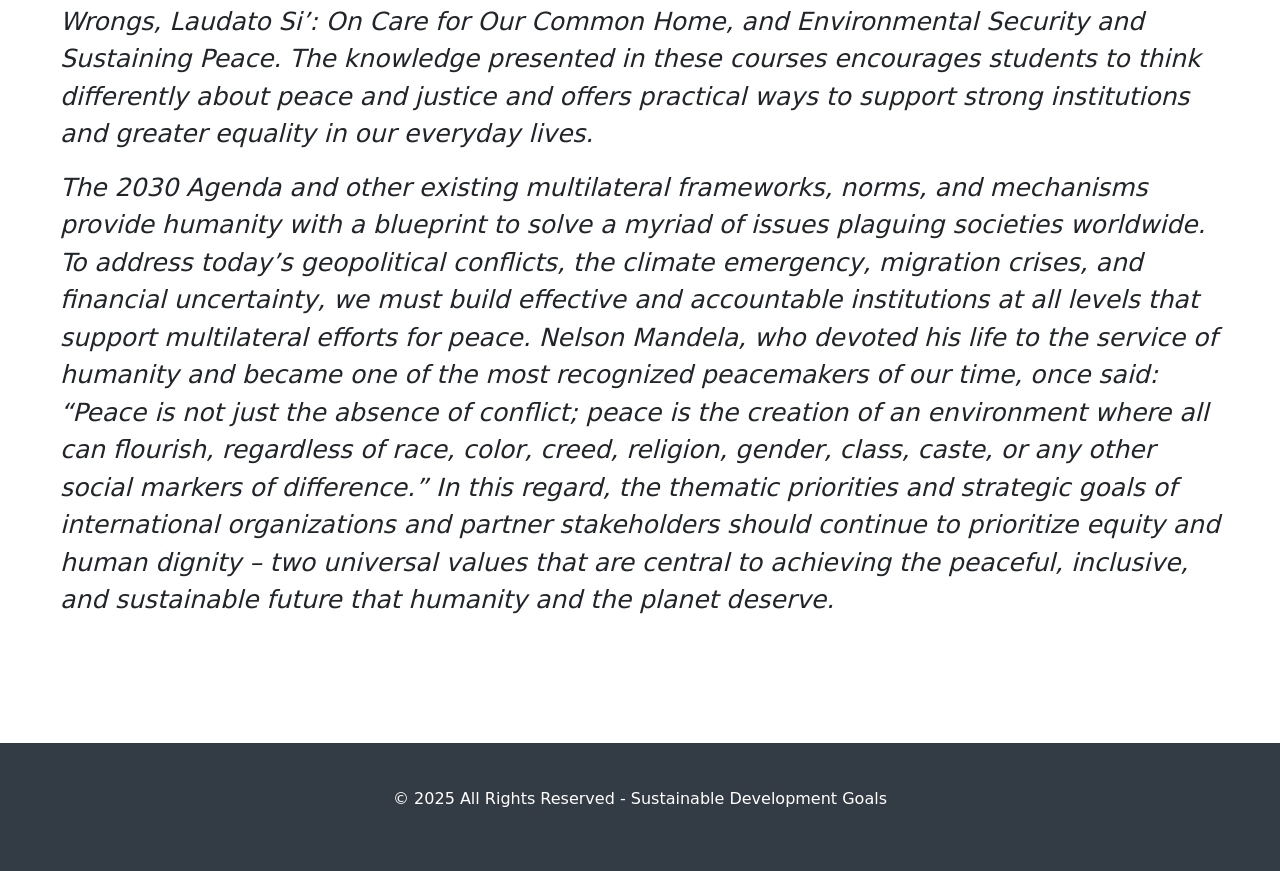
<file: 3.html>
<!DOCTYPE html>
<html lang="en">
  <head>
    <meta charset="UTF-8" />
    <meta name="viewport" content="width=device-width, initial-scale=1.0" />
    <title>SDG Goal 16</title>
    <link
      rel="stylesheet"
      href="https://cdn.jsdelivr.net/npm/bootstrap@5.3.1/dist/css/bootstrap.min.css"
    />
    <link
      rel="stylesheet"
      href="https://cdn.jsdelivr.net/npm/bootstrap-icons@1.11.1/font/bootstrap-icons.css"
    />
    <link rel="stylesheet" href="style.css" />
  </head>
  <body>
    <nav
      class="navbar navbar-expand-lg custom-nav"
      style="
        background-color: rgb(13, 0, 0);
        --bs-bg-opacity: 0.9;
        position: absolute;
        top: 0;
        left: 0;
        width: 100%;
        z-index: 1000;
      "
    >
      <div class="container-fluid">
        <a href="index.html" class="navbar-brand"
          ><img
            src="logo.png"
            alt=""
            style="width: 200px; height: 120px; border-radius: 20px"
        /></a>
        <button
          type="button"
          class="navbar-toggler bg-light"
          data-bs-toggle="collapse"
          data-bs-target="#blog-navbar"
          aria-control="blog-navbar"
          aria-expanded="false"
          aria-lable="Toggle Navigation"
        >
          <span class="navbar-toggler-icon"></span>
        </button>
        <nav class="navbar navbar-expand-lg">
          <div
            class="container-fluid d-flex justify-content-between align-items-center w-100"
          >
            <!-- Centered Text Content -->
            <div class="d-flex flex-column align-items-center w-100">
              <ul class="navbar-nav text-center">
                <li class="nav-item text-center">
                  <a
                    href="#"
                    class="nav-link text-light fs-1"
                    style="margin-right: 400px"
                  >
                    <strong>SUSTAINABLE DEVELOPMENT GOAL-16</strong>
                  </a>
                </li>
              </ul>
            </div>

            <!-- Search Form Aligned to Right -->
            <form class="d-flex ms-auto" role="search">
              <div class="input-group">
                <input
                  type="search"
                  class="form-control form-control-sm text-center"
                  placeholder="Search for.."
                />
                <button type="submit" class="btn btn-sm btn-dark">
                  <i class="bi bi-search"></i>
                </button>
              </div>
            </form>
          </div>
        </nav>
      </div>
    </nav>
    <!--Home Posts-->
    <section class="home posts py-5">
      <div class="container" style="margin-top: 30px">
        <p style="font-size: 45px">
          <strong>
            Despite Ongoing Crises, We Must Not Lose Sight of SDG 16, Hope for
            Global Peace
          </strong>
        </p>
        <img src="image.png" alt="" />
        <p style="font-size: 25px; font-style: italic">
          By Giovanni Bruna, Program Manager, SDSN
        </p>
        <p style="font-size: 25px; font-style: italic">
          Achieving long-standing peace is imperative for the world’s
          prosperity. Yet today, as we commemorate the International Day of
          Living Together in Peace, it remains elusive. Maintaining peaceful
          societies remains a complex challenge, which at its foundation
          requires accepting individual differences and being able to recognize,
          respect, and appreciate others. The pursuit of peace is at the core of
          the UN’s mission and part of the 2030 Agenda for Sustainable
          Development, with SDG 16 aiming to “promote peaceful, just, and
          inclusive societies for sustainable development.”
        </p>
        <p>&nbsp;</p>
        <p style="font-size: 25px; font-style: italic">
          For nearly eight decades, the UN has worked toward advancing
          multilateralism to overcome differences and global challenges. The
          International Day of Living Together in Peace aims to “regularly
          mobilize the efforts of the international community to promote peace,
          tolerance, inclusion, understanding, and solidarity, as well as uphold
          the desire to live and act together, united in differences and
          diversity, in order to build a sustainable world of peace, solidarity
          and harmony.” Today this ambitious and essential objective is more
          important than ever.
        </p>
        <p>&nbsp;</p>
        <p style="font-size: 25px; font-style: italic">
          With a quarter of the global population living in conflict-affected
          countries, governments, civil society, and communities need to work
          together to resolve disputes. The UN Sustainable Development Solutions
          Network (SDSN) mobilizes global scientific and technological expertise
          to promote practical solutions to implement the 17 SDGs and actively
          supports multilateral efforts that promote peace and accelerate
          progress on SDG 16. The SDSN is playing several key roles that peer
          organizations and other stakeholders should also engage in to further
          the goal of global peace.
        </p>
        <p>&nbsp;</p>
        <p style="font-size: 25px; font-style: italic">
          International non-profit organizations have a powerful role to play as
          conveners in support of strengthening multilateralism. For example,
          the SDSN coordinated The Lancet COVID-19 Commission, which launched in
          mid-2020 to assist governments, civil society, and UN institutions in
          responding effectively to the pandemic. Convening world-renowned
          experts across a number of disciplines, including epidemiology,
          humanitarian relief, global health diplomacy, and economics, the
          Commission’s final report calls “for actions to strengthen
          multilateralism, alongside actions to strengthen national health
          systems and preparedness plans to defend against future global health
          threats and achieve sustainable development.” As the foundation for
          peace, multilateralism can help reduce the likelihood of global
          shocks, as well as improve the international community’s resilience,
          including to future pandemics.
        </p>
        <p>&nbsp;</p>
        <p style="font-size: 25px; font-style: italic">
          The international research community can also strengthen peacebuilding
          efforts through rigorous research on conflict and peace. Further
          research is also needed to look at how we measure concepts, such as
          peace and well-being, as these factors have important implications for
          decision making and public policies. To this end, the World Happiness
          Report, an annual survey and analysis on happiness and well-being as
          indicators of social and economic development, demonstrates that
          greater numbers of people are judging and measuring the success of
          their countries against the welfare of their citizens.
        </p>
        <p>&nbsp;</p>
        <p style="font-size: 25px; font-style: italic">
          Access to education is also critical to achieving peace and effective
          democracy. It is a potent tool for shaping individuals’ minds,
          viewpoints, and skill sets, and has the power to galvanize political
          movements in support of conflict-free, just, and inclusive societies.
          Yet, far too many people lack access to quality education, and many
          people never pursue lifelong learning opportunities due to constraints
          of time, cost, and availability. A UN Educational, Scientific and
          Cultural Organization (UNESCO) report estimates that 244 million
          children and youth between the ages of 6 and 18 were still missing out
          on school in 2021. The SDG Academy is one example of how we can close
          this gap. The Academy creates and curates free and open educational
          resources on sustainable development, including courses related to
          issues of peace and justice, such as Ethics in Action, Human Rights,
          Human Wrongs, Laudato Si’: On Care for Our Common Home, and
          Environmental Security and Sustaining Peace. The knowledge presented
          in these courses encourages students to think differently about peace
          and justice and offers practical ways to support strong institutions
          and greater equality in our everyday lives.
        </p>
        <p style="font-size: 25px; font-style: italic">
          The 2030 Agenda and other existing multilateral frameworks, norms, and
          mechanisms provide humanity with a blueprint to solve a myriad of
          issues plaguing societies worldwide. To address today’s geopolitical
          conflicts, the climate emergency, migration crises, and financial
          uncertainty, we must build effective and accountable institutions at
          all levels that support multilateral efforts for peace. Nelson
          Mandela, who devoted his life to the service of humanity and became
          one of the most recognized peacemakers of our time, once said: “Peace
          is not just the absence of conflict; peace is the creation of an
          environment where all can flourish, regardless of race, color, creed,
          religion, gender, class, caste, or any other social markers of
          difference.” In this regard, the thematic priorities and strategic
          goals of international organizations and partner stakeholders should
          continue to prioritize equity and human dignity – two universal values
          that are central to achieving the peaceful, inclusive, and sustainable
          future that humanity and the planet deserve.
        </p>
        <p>&nbsp;</p>
      </div>
    </section>
    <footer class="footer py-4" style="background-color: #333c44; color: white">
      <div class="container text-center">
        <p>&copy; 2025 All Rights Reserved - Sustainable Development Goals</p>
      </div>
    </footer>
    <script src="https://cdn.jsdelivr.net/npm/bootstrap@5.3.1/dist/js/bootstrap.bundle.min.js"></script>
  </body>
</html>
</file>
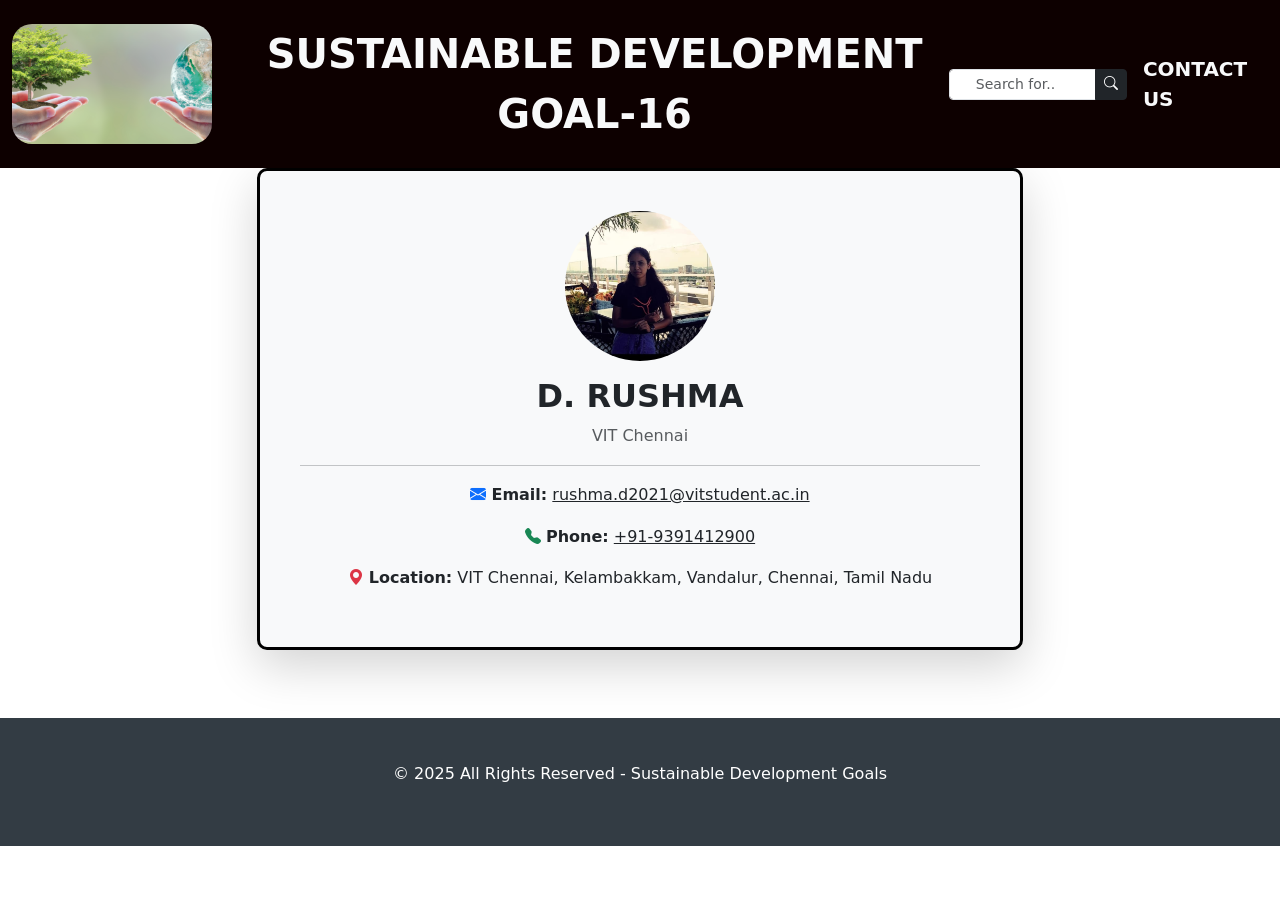
<file: contact.html>
<!DOCTYPE html>
<html lang="en">
  <head>
    <meta charset="UTF-8" />
    <meta name="viewport" content="width=device-width, initial-scale=1.0" />
    <title>Contact - SDG Goal 16</title>
    <link
      rel="stylesheet"
      href="https://cdn.jsdelivr.net/npm/bootstrap@5.3.1/dist/css/bootstrap.min.css"
    />
    <link
      rel="stylesheet"
      href="https://cdn.jsdelivr.net/npm/bootstrap-icons@1.11.1/font/bootstrap-icons.css"
    />
    <link rel="stylesheet" href="style.css" />
  </head>
  <body>
    <nav
      class="navbar navbar-expand-lg custom-nav"
      style="
        background-color: rgb(13, 0, 0);
        --bs-bg-opacity: 0.9;
        position: absolute;
        top: 0;
        left: 0;
        width: 100%;
        z-index: 1000;
      "
    >
      <div class="container-fluid">
        <a href="index.html.html" class="navbar-brand">
          <img
            src="logo.png"
            alt=""
            style="width: 200px; height: 120px; border-radius: 20px"
          />
        </a>
        <button
          type="button"
          class="navbar-toggler bg-light"
          data-bs-toggle="collapse"
          data-bs-target="#blog-navbar"
          aria-controls="blog-navbar"
          aria-expanded="false"
          aria-label="Toggle Navigation"
        >
          <span class="navbar-toggler-icon"></span>
        </button>
        <nav class="navbar navbar-expand-lg w-100">
          <div
            class="container-fluid d-flex justify-content-between align-items-center"
          >
            <!-- Centered Title -->
            <div class="d-flex flex-column align-items-center flex-grow-1">
              <ul class="navbar-nav text-center">
                <li class="nav-item">
                  <a href="#" class="nav-link text-light fs-1">
                    <strong>SUSTAINABLE DEVELOPMENT GOAL-16</strong>
                  </a>
                </li>
              </ul>
            </div>
            <!-- Search Bar and Contact Us -->
            <div class="d-flex align-items-center">
              <form class="d-flex me-3" role="search">
                <div class="input-group">
                  <input
                    type="search"
                    class="form-control form-control-sm text-center"
                    placeholder="Search for.."
                  />
                  <button type="submit" class="btn btn-sm btn-dark">
                    <i class="bi bi-search"></i>
                  </button>
                </div>
              </form>
              <a href="contact.html" class="nav-link text-light fs-5">
                <strong>CONTACT US</strong>
              </a>
            </div>
          </div>
        </nav>
      </div>
    </nav>

    <!-- Contact Section -->
    <section class="contact py-5">
      <div class="container">
        <div class="row justify-content-center">
          <div class="col-md-8">
            <div
              class="card shadow-lg text-center p-4"
              style="
                border: 3px solid #000000;
                border-radius: 10px;
                background-color: #f8f9fa;
              "
            >
              <div class="card-body">
                <img
                  src="PIC.jpg"
                  alt="D. Rushma"
                  class="rounded-circle mb-3"
                  style="width: 150px; height: 150px; object-fit: cover"
                />
                <h2 class="card-title text-dark"><strong>D. RUSHMA</strong></h2>
                <p class="text-muted">VIT Chennai</p>
                <hr />
                <p>
                  <i class="bi bi-envelope-fill text-primary"></i>
                  <strong>Email:</strong>
                  <a
                    href="mailto:rushma.d2021@vitstudent.ac.in"
                    class="text-dark"
                    >rushma.d2021@vitstudent.ac.in</a
                  >
                </p>
                <p>
                  <i class="bi bi-telephone-fill text-success"></i>
                  <strong>Phone:</strong>
                  <a href="tel:+919391412900" class="text-dark"
                    >+91-9391412900</a
                  >
                </p>
                <p>
                  <i class="bi bi-geo-alt-fill text-danger"></i>
                  <strong>Location:</strong> VIT Chennai, Kelambakkam, Vandalur,
                  Chennai, Tamil Nadu
                </p>
              </div>
            </div>
          </div>
        </div>
      </div>
    </section>

    <footer class="footer py-4" style="background-color: #333c44; color: white">
      <div class="container text-center">
        <p>&copy; 2025 All Rights Reserved - Sustainable Development Goals</p>
      </div>
    </footer>

    <script src="https://cdn.jsdelivr.net/npm/bootstrap@5.3.1/dist/js/bootstrap.bundle.min.js"></script>
  </body>
</html>
</file>
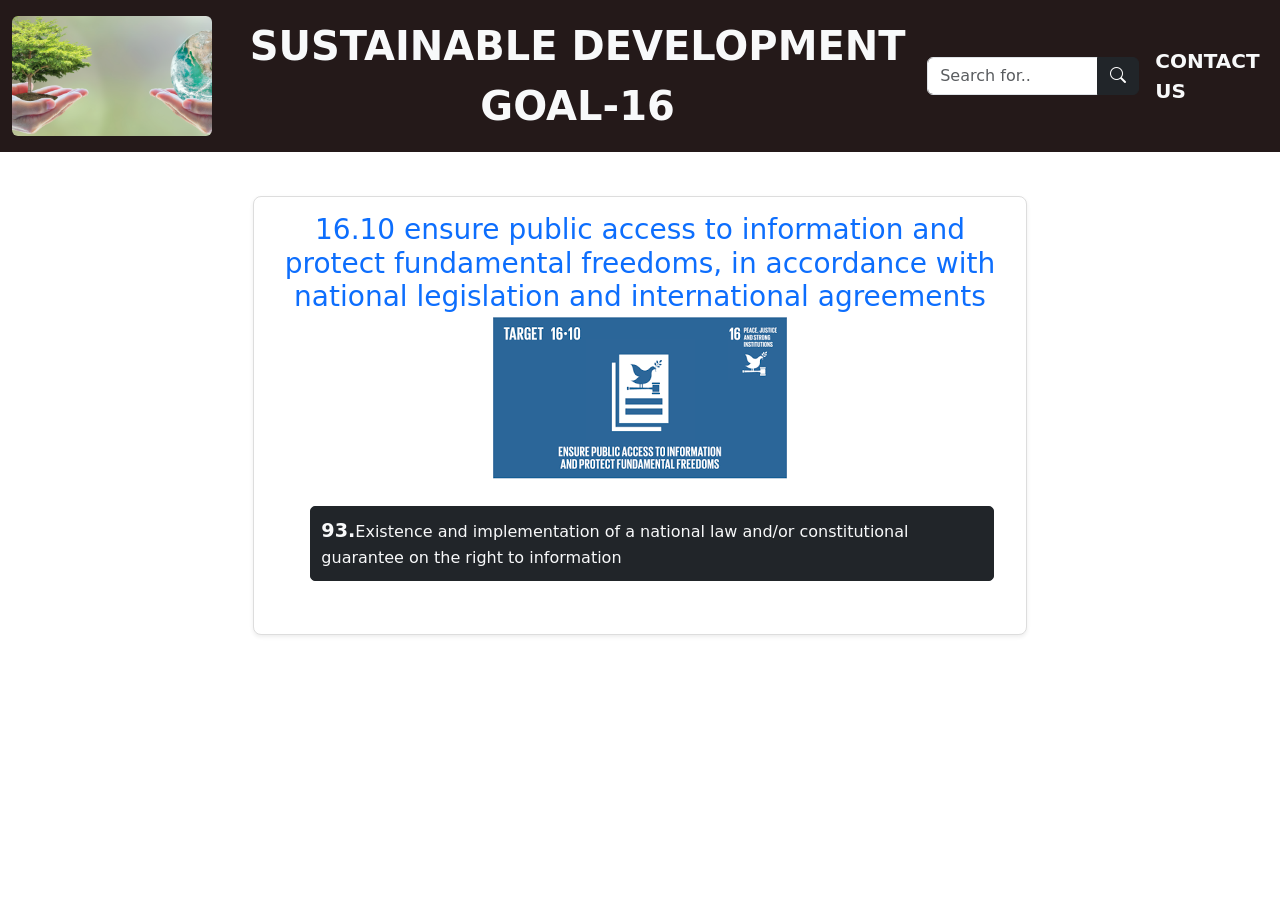
<file: target16-10.html>
<!DOCTYPE html>
<html lang="en">
  <head>
    <meta charset="UTF-8" />
    <meta name="viewport" content="width=device-width, initial-scale=1.0" />
    <title>Contact - SDG Goal 16</title>
    <link
      rel="stylesheet"
      href="https://cdn.jsdelivr.net/npm/bootstrap@5.3.1/dist/css/bootstrap.min.css"
    />
    <link
      rel="stylesheet"
      href="https://cdn.jsdelivr.net/npm/bootstrap-icons@1.11.1/font/bootstrap-icons.css"
    />
    <link rel="stylesheet" href="style.css" />
    <style>
      .custom-nav {
        background-color: rgba(13, 0, 0, 0.9);
        position: absolute;
        top: 0;
        left: 0;
        width: 100%;
        z-index: 1000;
      }
      .card strong {
        font-size: 1.2rem;
      }
      .card-body ul li {
        margin-bottom: 15px;
      }
      .card-body ul li a {
        transition: color 0.3s;
      }
      .card-body ul li a:hover {
        color: #007bff;
      }
      .toggle-text {
        display: none;
        margin-top: 0.5rem;
        transition: all 0.3s ease-in-out;
      }
      .footer {
        background-color: #333c44;
        color: white;
        padding: 15px 0;
      }
    </style>
  </head>
  <body>
    <nav class="navbar navbar-expand-lg custom-nav">
      <div class="container-fluid">
        <a href="index.html" class="navbar-brand">
          <img
            src="logo.png"
            alt=""
            class="rounded"
            style="width: 200px; height: 120px"
          />
        </a>
        <button
          type="button"
          class="navbar-toggler bg-light"
          data-bs-toggle="collapse"
          data-bs-target="#blog-navbar"
          aria-controls="blog-navbar"
          aria-expanded="false"
          aria-label="Toggle Navigation"
        >
          <span class="navbar-toggler-icon"></span>
        </button>
        <div
          class="collapse navbar-collapse justify-content-between"
          id="blog-navbar"
        >
          <ul class="navbar-nav mx-auto">
            <li class="nav-item">
              <a href="#" class="nav-link text-light fs-1 text-center">
                <strong>SUSTAINABLE DEVELOPMENT GOAL-16</strong>
              </a>
            </li>
          </ul>
          <form class="d-flex me-3" role="search">
            <div class="input-group">
              <input
                type="search"
                class="form-control"
                placeholder="Search for.."
              />
              <button type="submit" class="btn btn-dark">
                <i class="bi bi-search"></i>
              </button>
            </div>
          </form>
          <a href="contact.html" class="nav-link text-light fs-5"
            ><strong>CONTACT US</strong></a
          >
        </div>
      </div>
    </nav>
    <div class="container mt-5 pt-5">
      <div class="col-md-8 mx-auto">
        <div class="card shadow-sm mb-4 p-3">
          <h3 class="text-center text-primary">
            16.10 ensure public access to information and protect fundamental
            freedoms, in accordance with national legislation and international
            agreements
            <br />
            <img
              src="[data-uri]"
              alt=""
            />
          </h3>
          <div class="card-body">
            <ul class="list-unstyled">
              <li>
                <a
                  href="#"
                  onclick="toggleInfo('indicator93')"
                  class="btn btn-dark text-light w-100 text-start"
                  style="border-radius: 5px; padding: 10px; margin-bottom: 5px"
                >
                  <strong>93.</strong>Existence and implementation of a national
                  law and/or constitutional guarantee on the right to
                  information
                </a>
                <p id="indicator93" class="toggle-text">
                  This indicator helps assess whether a country has a legal or
                  policy framework that protects and promotes access to
                  information. Public access to information helps ensure
                  institutional accountability and transparency. It is important
                  to measure both the existence of such a framework and its
                  implementation, as good laws may exist but they may not be
                  enforced. This can be simply due to a lack of capacity, more
                  systematic institutional resistance, or a culture of secrecy
                  or corruption. Furthermore, exceptions or contradictory laws,
                  such as government secrecy regulations, can erode these
                  guarantees.
                </p>
              </li>
            </ul>
          </div>
        </div>
      </div>
    </div>
    <script>
      function toggleInfo(id) {
        var element = document.getElementById(id);
        element.style.display =
          element.style.display === "none" ? "block" : "none";
      }
    </script>
    <script src="https://cdn.jsdelivr.net/npm/bootstrap@5.3.1/dist/js/bootstrap.bundle.min.js"></script>
  </body>
</html>
</file>
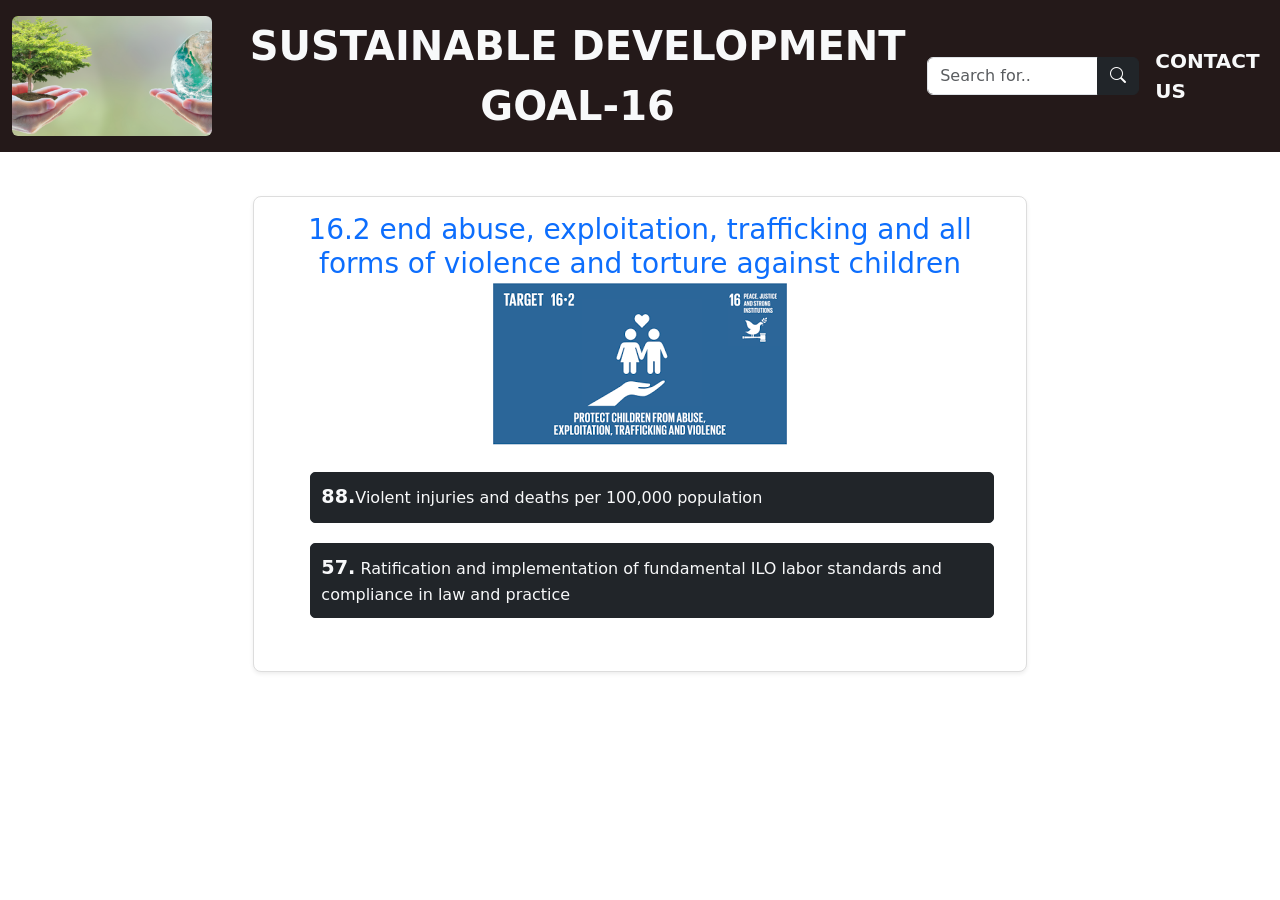
<file: target16-2.html>
<!DOCTYPE html>
<html lang="en">
  <head>
    <meta charset="UTF-8" />
    <meta name="viewport" content="width=device-width, initial-scale=1.0" />
    <title>Contact - SDG Goal 16</title>
    <link
      rel="stylesheet"
      href="https://cdn.jsdelivr.net/npm/bootstrap@5.3.1/dist/css/bootstrap.min.css"
    />
    <link
      rel="stylesheet"
      href="https://cdn.jsdelivr.net/npm/bootstrap-icons@1.11.1/font/bootstrap-icons.css"
    />
    <link rel="stylesheet" href="style.css" />
    <style>
      .custom-nav {
        background-color: rgba(13, 0, 0, 0.9);
        position: absolute;
        top: 0;
        left: 0;
        width: 100%;
        z-index: 1000;
      }
      .card strong {
        font-size: 1.2rem;
      }
      .card-body ul li {
        margin-bottom: 15px;
      }
      .card-body ul li a {
        transition: color 0.3s;
      }
      .card-body ul li a:hover {
        color: #007bff;
      }
      .toggle-text {
        display: none;
        margin-top: 0.5rem;
        transition: all 0.3s ease-in-out;
      }
      .footer {
        background-color: #333c44;
        color: white;
        padding: 15px 0;
      }
    </style>
  </head>
  <body>
    <nav class="navbar navbar-expand-lg custom-nav">
      <div class="container-fluid">
        <a href="index.html" class="navbar-brand">
          <img
            src="logo.png"
            alt=""
            class="rounded"
            style="width: 200px; height: 120px"
          />
        </a>
        <button
          type="button"
          class="navbar-toggler bg-light"
          data-bs-toggle="collapse"
          data-bs-target="#blog-navbar"
          aria-controls="blog-navbar"
          aria-expanded="false"
          aria-label="Toggle Navigation"
        >
          <span class="navbar-toggler-icon"></span>
        </button>
        <div
          class="collapse navbar-collapse justify-content-between"
          id="blog-navbar"
        >
          <ul class="navbar-nav mx-auto">
            <li class="nav-item">
              <a href="#" class="nav-link text-light fs-1 text-center">
                <strong>SUSTAINABLE DEVELOPMENT GOAL-16</strong>
              </a>
            </li>
          </ul>
          <form class="d-flex me-3" role="search">
            <div class="input-group">
              <input
                type="search"
                class="form-control"
                placeholder="Search for.."
              />
              <button type="submit" class="btn btn-dark">
                <i class="bi bi-search"></i>
              </button>
            </div>
          </form>
          <a href="contact.html" class="nav-link text-light fs-5"
            ><strong>CONTACT US</strong></a
          >
        </div>
      </div>
    </nav>
    <div class="container mt-5 pt-5">
      <div class="col-md-8 mx-auto">
        <div class="card shadow-sm mb-4 p-3">
          <h3 class="text-center text-primary">
            16.2 end abuse, exploitation, trafficking and all forms of violence
            and torture against children
            <img
              src="[data-uri]"
              alt=""
            />
          </h3>
          <div class="card-body">
            <ul class="list-unstyled">
              <li>
                <a
                  href="#"
                  onclick="toggleInfo('indicator88')"
                  class="btn btn-dark text-light w-100 text-start"
                  style="border-radius: 5px; padding: 10px; margin-bottom: 5px"
                >
                  <strong>88.</strong>Violent injuries and deaths per 100,000
                  population
                </a>

                <p id="indicator88" class="toggle-text">
                  This statistic measures injuries and fatalities resulting
                  directly from violence, including assaults (beatings, abuse,
                  burnings) and armed violence but not accidents or
                  self-inflicted injuries, expressed in terms of a unit per
                  100,000 population. We include injuries, as there are many
                  forms of violence that do not result in death.
                </p>
              </li>
              <li>
                <a
                  href="#"
                  onclick="toggleInfo('indicator57')"
                  class="btn btn-dark text-light w-100 text-start"
                  style="border-radius: 5px; padding: 10px; margin-bottom: 5px"
                >
                  <strong>57.</strong> Ratification and implementation of
                  fundamental ILO labor standards and compliance in law and
                  practice
                </a>

                <p id="indicator57" class="toggle-text">
                  The proposed indicator tracks countries’ ratification of and
                  compliance with the 8 fundamental ILO conventions, which cover
                  the following issues: freedom of association and the effective
                  recognition of the right to collective bargaining; the
                  elimination of all forms of forced or compulsory labor; the
                  minimum age for labor and the immediate elimination of the
                  worst forms of child labor; and the elimination of
                  discrimination in respect of employment and occupation,
                  including equal remuneration.
                </p>
              </li>
            </ul>
          </div>
        </div>
      </div>
    </div>

    <script>
      function toggleInfo(id) {
        var element = document.getElementById(id);
        element.style.display =
          element.style.display === "none" ? "block" : "none";
      }
    </script>
    <script src="https://cdn.jsdelivr.net/npm/bootstrap@5.3.1/dist/js/bootstrap.bundle.min.js"></script>
  </body>
</html>
</file>
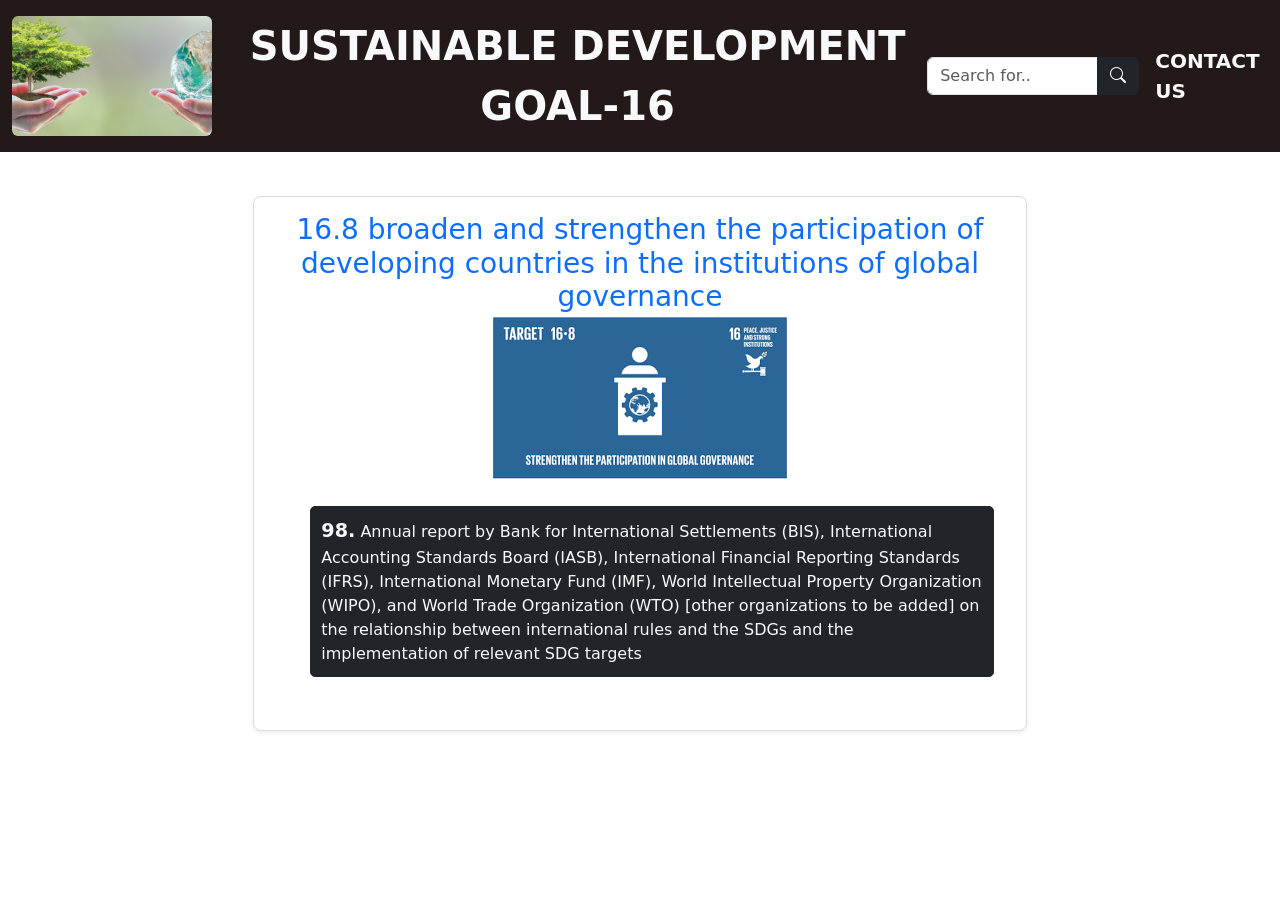
<file: target16-8.html>
<!DOCTYPE html>
<html lang="en">
  <head>
    <meta charset="UTF-8" />
    <meta name="viewport" content="width=device-width, initial-scale=1.0" />
    <title>Contact - SDG Goal 16</title>
    <link
      rel="stylesheet"
      href="https://cdn.jsdelivr.net/npm/bootstrap@5.3.1/dist/css/bootstrap.min.css"
    />
    <link
      rel="stylesheet"
      href="https://cdn.jsdelivr.net/npm/bootstrap-icons@1.11.1/font/bootstrap-icons.css"
    />
    <link rel="stylesheet" href="style.css" />
    <style>
      .custom-nav {
        background-color: rgba(13, 0, 0, 0.9);
        position: absolute;
        top: 0;
        left: 0;
        width: 100%;
        z-index: 1000;
      }
      .card strong {
        font-size: 1.2rem;
      }
      .card-body ul li {
        margin-bottom: 15px;
      }
      .card-body ul li a {
        transition: color 0.3s;
      }
      .card-body ul li a:hover {
        color: #007bff;
      }
      .toggle-text {
        display: none;
        margin-top: 0.5rem;
        transition: all 0.3s ease-in-out;
      }
      .footer {
        background-color: #333c44;
        color: white;
        padding: 15px 0;
      }
    </style>
  </head>
  <body>
    <nav class="navbar navbar-expand-lg custom-nav">
      <div class="container-fluid">
        <a href="index.html" class="navbar-brand">
          <img
            src="logo.png"
            alt=""
            class="rounded"
            style="width: 200px; height: 120px"
          />
        </a>
        <button
          type="button"
          class="navbar-toggler bg-light"
          data-bs-toggle="collapse"
          data-bs-target="#blog-navbar"
          aria-controls="blog-navbar"
          aria-expanded="false"
          aria-label="Toggle Navigation"
        >
          <span class="navbar-toggler-icon"></span>
        </button>
        <div
          class="collapse navbar-collapse justify-content-between"
          id="blog-navbar"
        >
          <ul class="navbar-nav mx-auto">
            <li class="nav-item">
              <a href="#" class="nav-link text-light fs-1 text-center">
                <strong>SUSTAINABLE DEVELOPMENT GOAL-16</strong>
              </a>
            </li>
          </ul>
          <form class="d-flex me-3" role="search">
            <div class="input-group">
              <input
                type="search"
                class="form-control"
                placeholder="Search for.."
              />
              <button type="submit" class="btn btn-dark">
                <i class="bi bi-search"></i>
              </button>
            </div>
          </form>
          <a href="contact.html" class="nav-link text-light fs-5"
            ><strong>CONTACT US</strong></a
          >
        </div>
      </div>
    </nav>
    <div class="container mt-5 pt-5">
      <div class="col-md-8 mx-auto">
        <div class="card shadow-sm mb-4 p-3">
          <h3 class="text-center text-primary">
            16.8 broaden and strengthen the participation of developing
            countries in the institutions of global governance
            <br />
            <img
              src="[data-uri]"
              alt=""
            />
          </h3>
          <div class="card-body">
            <ul class="list-unstyled">
              <li>
                <a
                  href="#"
                  onclick="toggleInfo('indicator98')"
                  class="btn btn-dark text-light w-100 text-start"
                  style="border-radius: 5px; padding: 10px; margin-bottom: 5px"
                >
                  <strong>98.</strong> Annual report by Bank for International
                  Settlements (BIS), International Accounting Standards Board
                  (IASB), International Financial Reporting Standards (IFRS),
                  International Monetary Fund (IMF), World Intellectual Property
                  Organization (WIPO), and World Trade Organization (WTO) [other
                  organizations to be added] on the relationship between
                  international rules and the SDGs and the implementation of
                  relevant SDG targets
                </a>
                <p id="indicator98" class="toggle-text">
                  This indicator will track whether key international
                  institutions deliver an official annual report assessing
                  whether international rules are consistent with achieving the
                  SDG. The reports should also outline options for improvement
                  to make the rules consistent with achieving the goals.
                </p>
              </li>
            </ul>
          </div>
        </div>
      </div>
    </div>
    <script>
      function toggleInfo(id) {
        var element = document.getElementById(id);
        element.style.display =
          element.style.display === "none" ? "block" : "none";
      }
    </script>
    <script src="https://cdn.jsdelivr.net/npm/bootstrap@5.3.1/dist/js/bootstrap.bundle.min.js"></script>
  </body>
</html>
</file>
<file: style.css>
.container {
  max-width: 1200px;
  margin: 0 auto;
  padding: 20px;
}

.title {
  font-size: 2rem;
  font-weight: bold;
  color: #333;
}

.vertical-divider {
  width: 1px;
  height: 100%;
  background-color: #007bff; /* Adjust color if needed */
  margin: 0 auto;
}

.headinginfo-wrapper {
  display: flex;
  justify-content: space-between;
  align-items: center;
}

.headinginfo {
  text-align: center;
}

.headinginfo-number {
  font-size: 1.5rem;
  font-weight: bold;
  color: #333;
}

.headinginfo-text {
  font-size: 0.9rem;
  color: #777;
}
.banner-holder {
  margin-top: 100px; /* Adjust this value to match the height of your navigation bar */
}
body {
  padding-top: 100px; /* Match this value to the navigation bar's height */
}
.home .posts .container .row {
  display: flex;
  flex-wrap: wrap;
}

.card {
  display: flex;
  flex-direction: column;
  height: 100%;
}

.card-body {
  flex-grow: 1; /* Ensures that the body of the card expands to fill available space */
}
.card {
  position: relative;
}

.read-more-btn {
  position: absolute;
  bottom: 10px;
  left: 10px;
}
.banner-holder,
.main-page-header {
  background-image: url("images/banner.jpg");
  background-size: cover;
  background-position: bottom;
}

.card {
  border: 1px solid #ddd;
  border-radius: 8px;
  background-color: #fff;
  padding: 1.5rem;
}

.card-header {
  background-color: #007bff;
  color: white;
  font-size: 1.25rem;
  border-radius: 5px 5px 0 0;
  padding: 1rem;
}

.card-body {
  font-size: 1rem;
}

.card-body p {
  line-height: 1.6;
}

.card-body h5 {
  font-size: 1.2rem;
  margin-bottom: 1rem;
}

.card-body ul {
  margin-left: 1.5rem;
}

.card-body li {
  margin-bottom: 0.75rem;
}

.fs-6 {
  font-size: 1rem;
}

.mb-3 {
  margin-bottom: 1rem;
}

.mb-4 {
  margin-bottom: 1.5rem;
}
</file>
